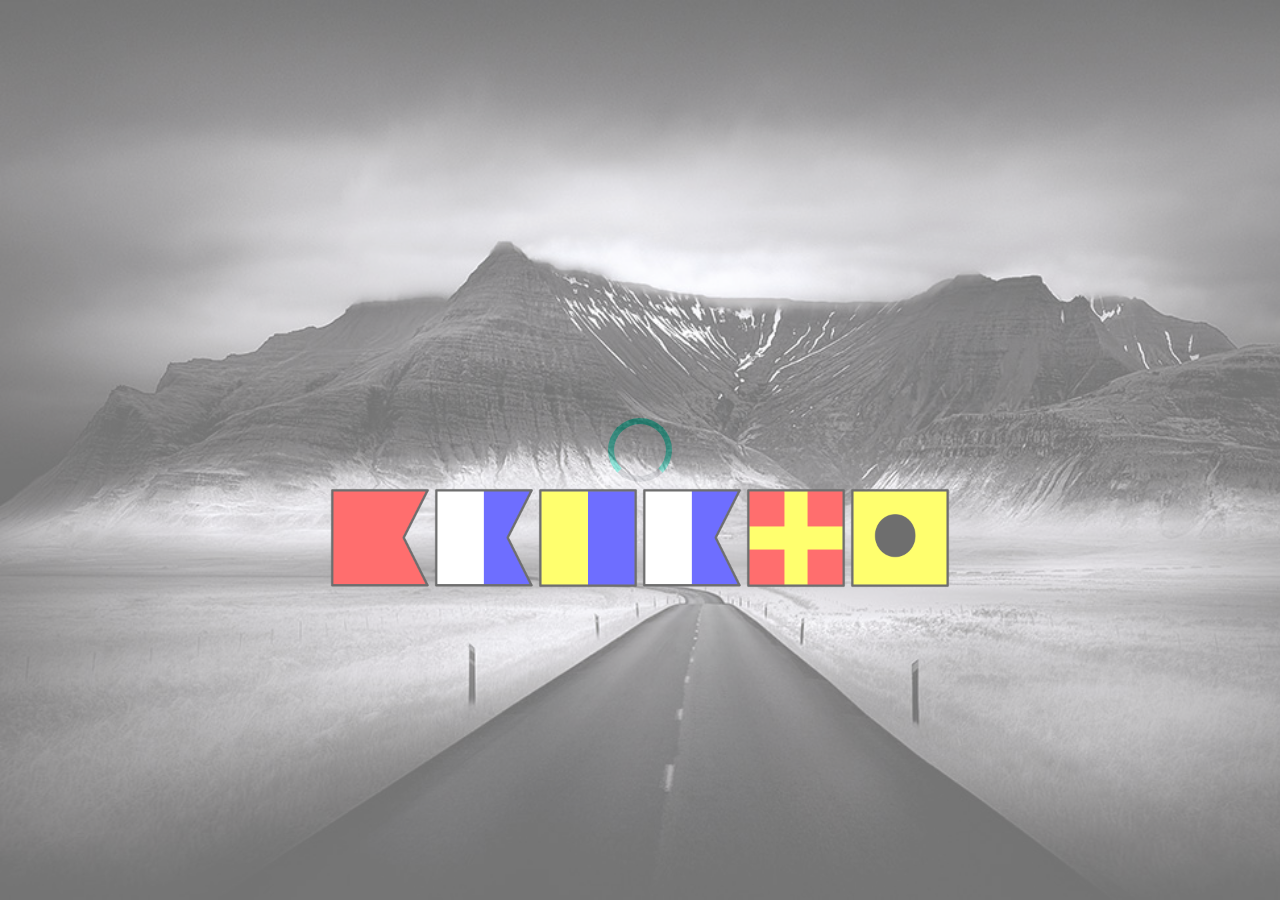
<file: index.html>
<!doctype html>
<html lang="en">

<head>

    <!--====== Required meta tags ======-->
    <meta charset="utf-8">
    <meta http-equiv="x-ua-compatible" content="ie=edge">
    <meta name="description" content="">
    <meta name="viewport" content="width=device-width, initial-scale=1, shrink-to-fit=no">

    <!--====== Title ======-->
    <title>kat50</title>

    <!--====== Favicon Icon ======-->
    <link rel="shortcut icon" href="assets/cimg/compass-icon.png" type="image/png">

    <!--====== Bootstrap css ======-->
    <link rel="stylesheet" href="assets/css/bootstrap.min.css">

    <!--====== Line Icons css ======-->
    <link rel="stylesheet" href="assets/css/LineIcons.css">

    <!--====== Magnific Popup css ======-->
    <link rel="stylesheet" href="assets/css/magnific-popup.css">

    <!--====== Slick css ======-->
    <link rel="stylesheet" href="assets/css/slick.css">

    <!--====== Animate css ======-->
    <link rel="stylesheet" href="assets/css/animate.css">

    <!--====== Default css ======-->
    <link rel="stylesheet" href="assets/css/default.css">

    <!--====== Style css ======-->
    <link rel="stylesheet" href="assets/css/style.css">


</head>

<body>

    <!--====== PRELOADER PART START ======-->

    <div class="preloader">
        <div class="loader">
            <div class="ytp-spinner">
                <div class="ytp-spinner-container">
                    <div class="ytp-spinner-rotator">
                        <div class="ytp-spinner-left">
                            <div class="ytp-spinner-circle"></div>
                        </div>
                        <div class="ytp-spinner-right">
                            <div class="ytp-spinner-circle"></div>
                        </div>
                    </div>
                </div>
            </div>
        </div>
    </div>

    <div class="container-fluid fill no-padding" align="center">
      <div class="puzzle">
        <div class="code">
          <span><img src="assets/cimg/code/nsf1.png"/></span>
          <span><img src="assets/cimg/code/nsf2.png"/></span>
          <span><img src="assets/cimg/code/nsf3.png"/></span>
          <span><img src="assets/cimg/code/nsf4.png"/></span>
          <span><img src="assets/cimg/code/nsf5.png"/></span>
          <span><img src="assets/cimg/code/nsf6.png"/></span>
        </div>
      </div>
    </div>

    <!--====== jquery js ======-->
    <script src="assets/js/vendor/modernizr-3.6.0.min.js"></script>
    <script src="assets/js/vendor/jquery-1.12.4.min.js"></script>

    <!--====== Bootstrap js ======-->
    <script src="assets/js/bootstrap.min.js"></script>
    <script src="assets/js/popper.min.js"></script>

    <!--====== Slick js ======-->
    <script src="assets/js/slick.min.js"></script>

    <!--====== Isotope js ======-->
    <script src="assets/js/isotope.pkgd.min.js"></script>

    <!--====== Images Loaded js ======-->
    <script src="assets/js/imagesloaded.pkgd.min.js"></script>

    <!--====== Magnific Popup js ======-->
    <script src="assets/js/jquery.magnific-popup.min.js"></script>

    <!--====== Scrolling js ======-->
    <script src="assets/js/scrolling-nav.js"></script>
    <script src="assets/js/jquery.easing.min.js"></script>

    <!--====== wow js ======-->
    <script src="assets/js/wow.min.js"></script>

    <!--====== Main js ======-->
    <script src="assets/js/main.js"></script>

</body>

</html>
</file>
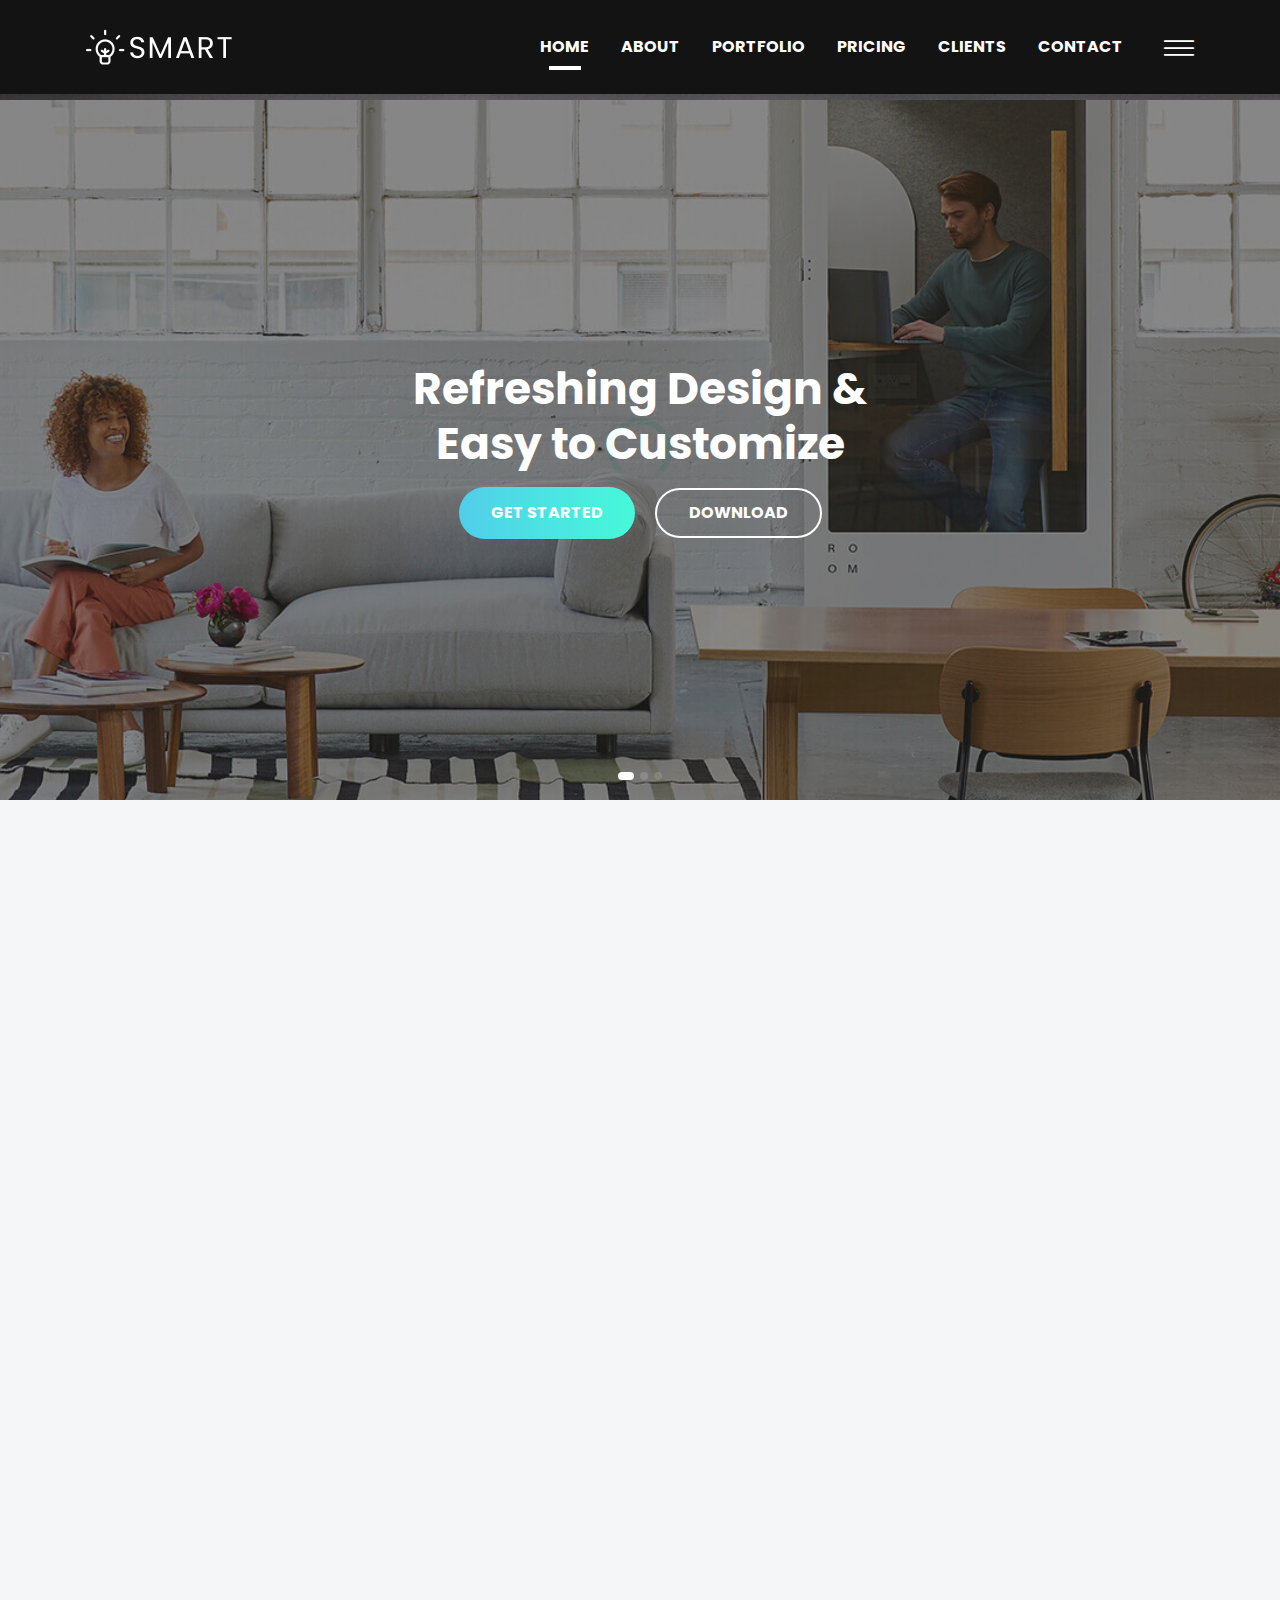
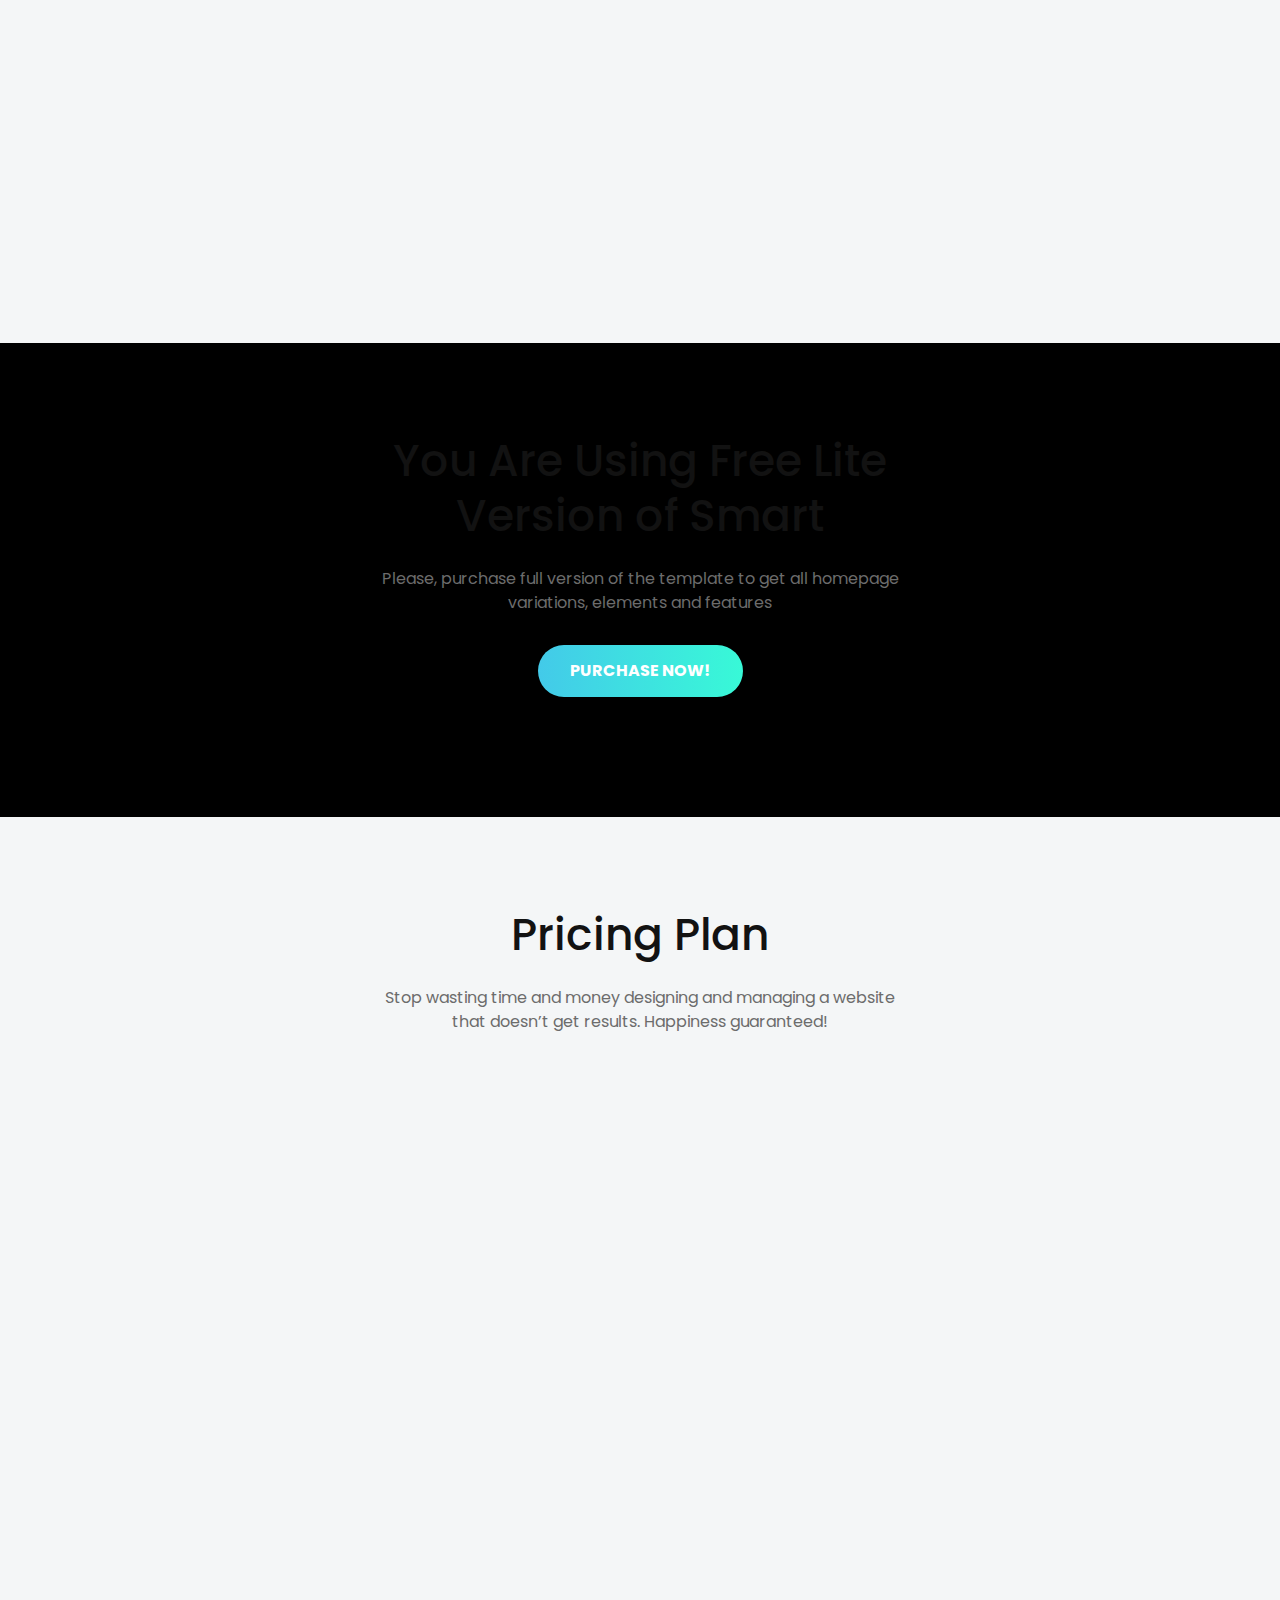
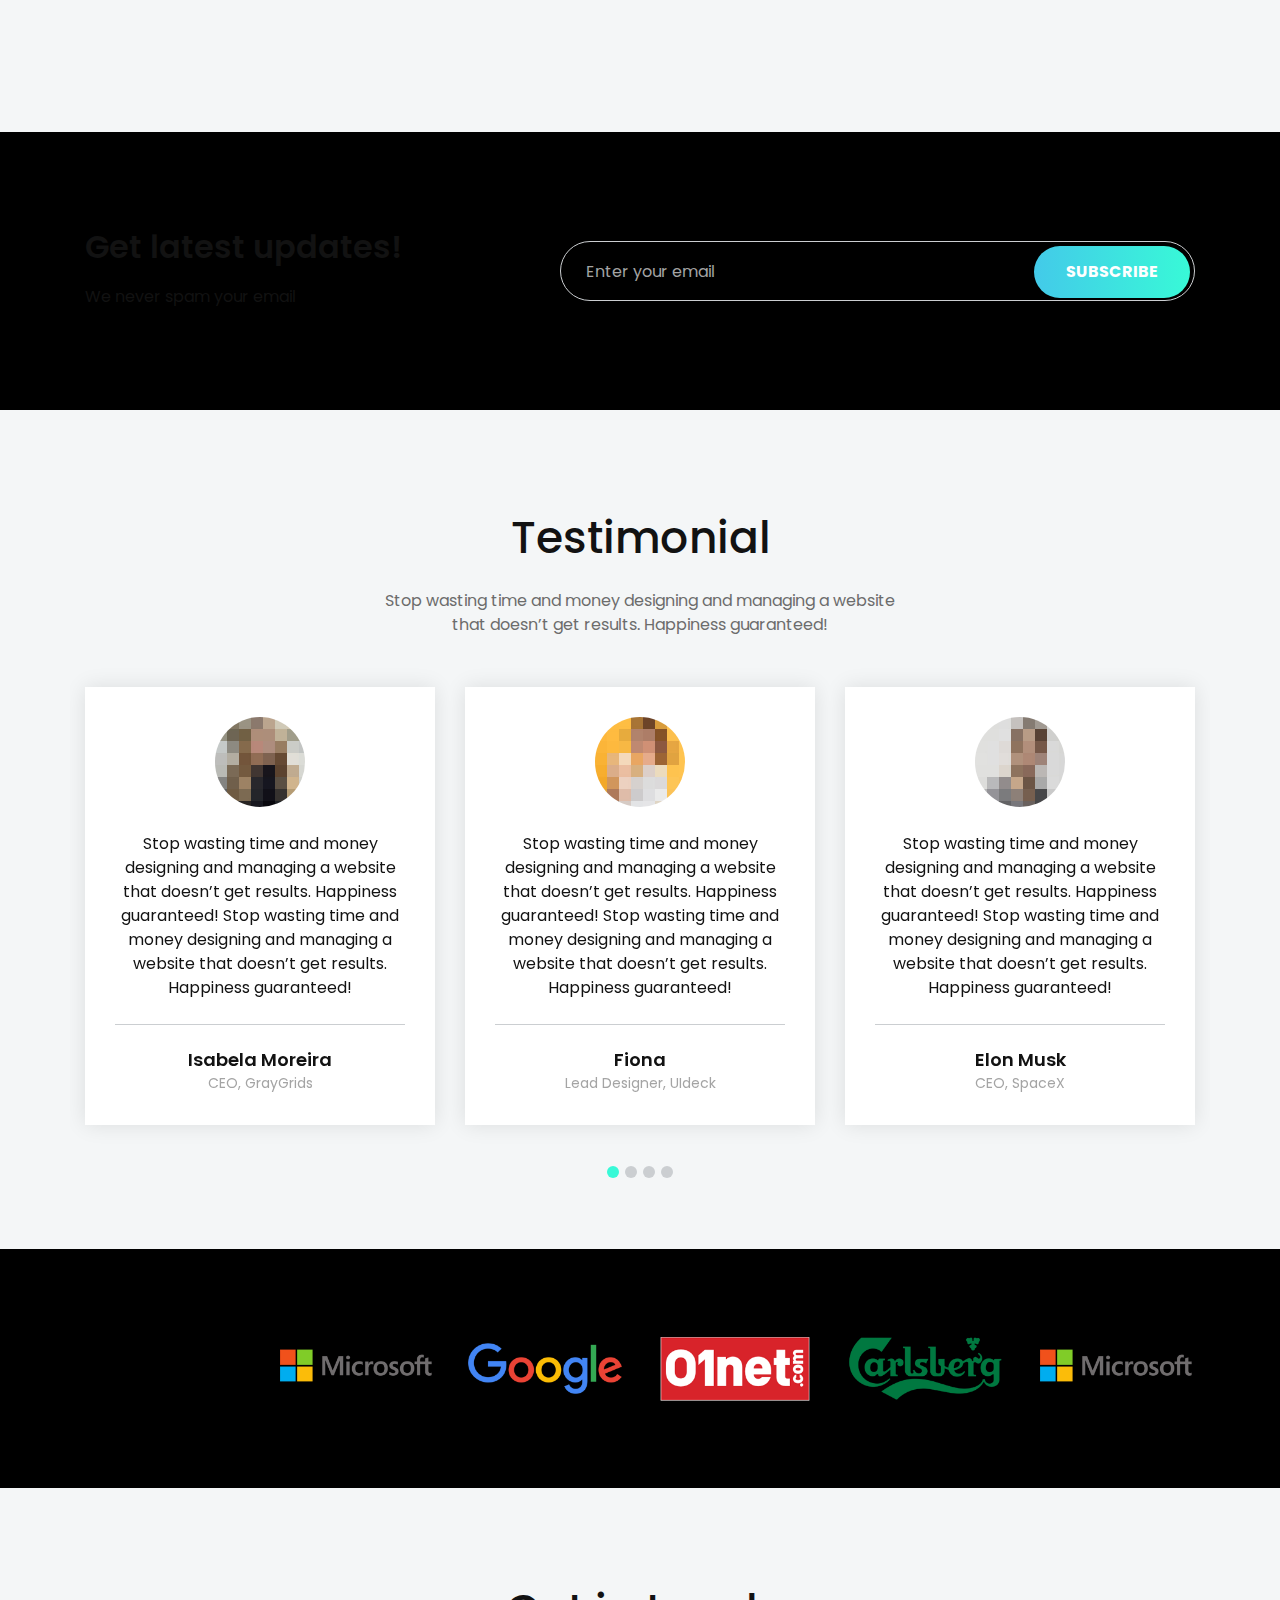
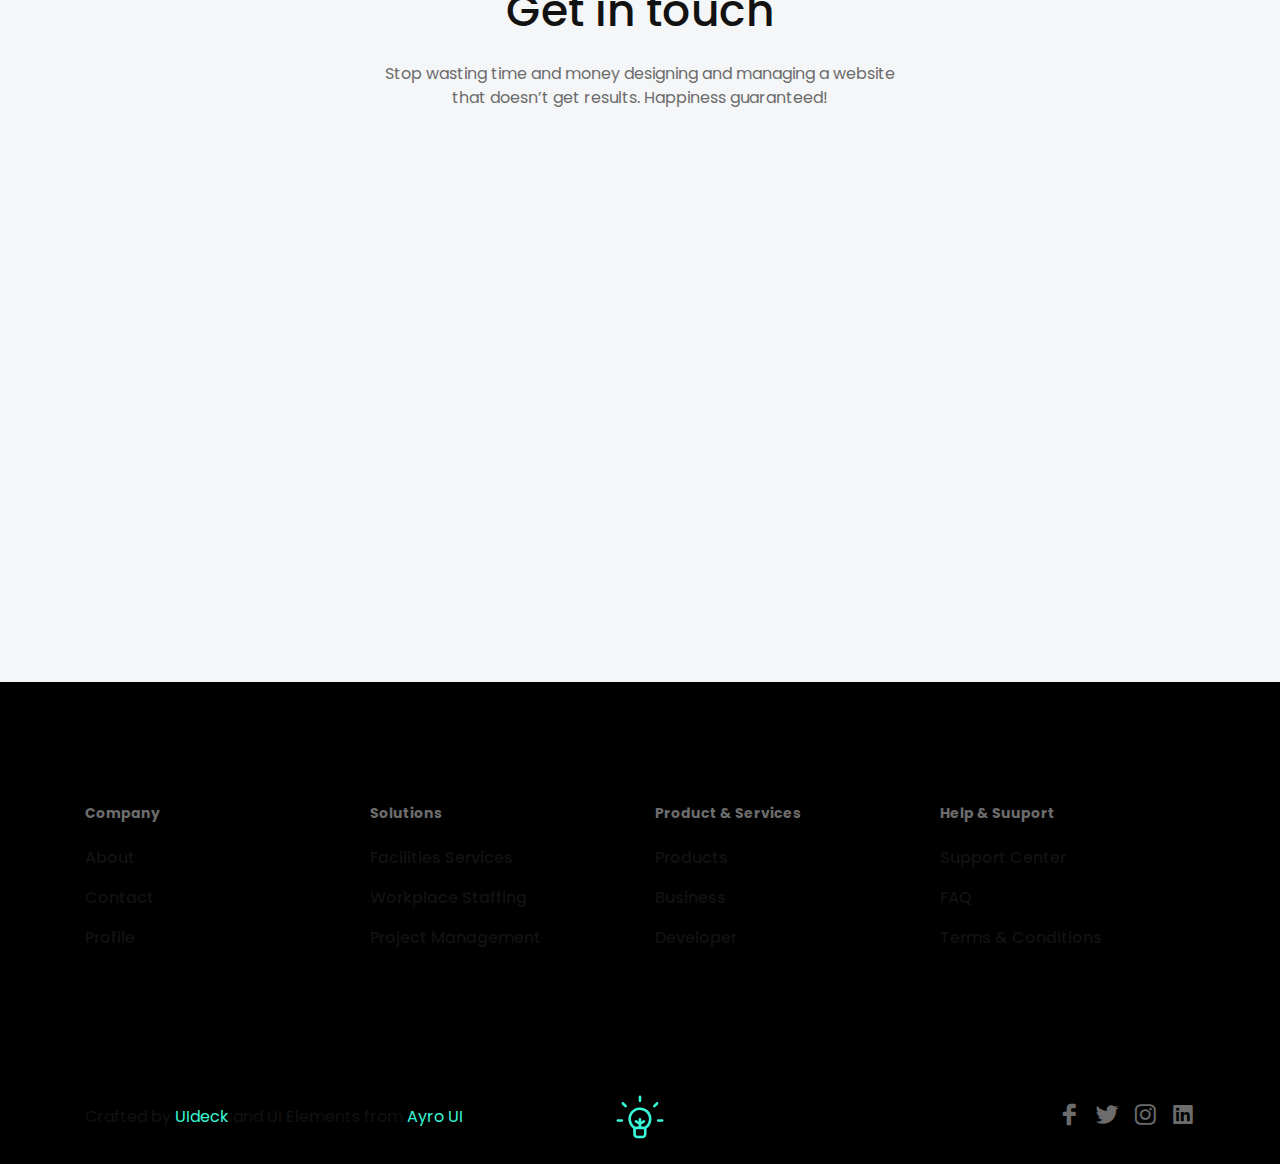
<file: index-bak.html>
<!doctype html>
<html lang="en">

<head>

    <!--====== Required meta tags ======-->
    <meta charset="utf-8">
    <meta http-equiv="x-ua-compatible" content="ie=edge">
    <meta name="description" content="">
    <meta name="viewport" content="width=device-width, initial-scale=1, shrink-to-fit=no">

    <!--====== Title ======-->
    <title>Smart - Multi-purpose Landing Page Template</title>

    <!--====== Favicon Icon ======-->
    <link rel="shortcut icon" href="assets/images/favicon.png" type="image/png">

    <!--====== Bootstrap css ======-->
    <link rel="stylesheet" href="assets/css/bootstrap.min.css">

    <!--====== Line Icons css ======-->
    <link rel="stylesheet" href="assets/css/LineIcons.css">

    <!--====== Magnific Popup css ======-->
    <link rel="stylesheet" href="assets/css/magnific-popup.css">

    <!--====== Slick css ======-->
    <link rel="stylesheet" href="assets/css/slick.css">

    <!--====== Animate css ======-->
    <link rel="stylesheet" href="assets/css/animate.css">

    <!--====== Default css ======-->
    <link rel="stylesheet" href="assets/css/default.css">

    <!--====== Style css ======-->
    <link rel="stylesheet" href="assets/css/style.css">


</head>

<body>
    
    <!--====== PRELOADER PART START ======-->

    <div class="preloader">
        <div class="loader">
            <div class="ytp-spinner">
                <div class="ytp-spinner-container">
                    <div class="ytp-spinner-rotator">
                        <div class="ytp-spinner-left">
                            <div class="ytp-spinner-circle"></div>
                        </div>
                        <div class="ytp-spinner-right">
                            <div class="ytp-spinner-circle"></div>
                        </div>
                    </div>
                </div>
            </div>
        </div>
    </div>

    <!--====== PRELOADER PART ENDS ======-->

    <!--====== NAVBAR PART START ======-->

    <section class="header-area">
        <div class="navbar-area">
            <div class="container">
                <div class="row">
                    <div class="col-lg-12">
                        <nav class="navbar navbar-expand-lg">
                            <a class="navbar-brand" href="#">
                                <img src="assets/images/logo.png" alt="Logo">
                            </a>

                            <button class="navbar-toggler" type="button" data-toggle="collapse" data-target="#navbarEight" aria-controls="navbarEight" aria-expanded="false" aria-label="Toggle navigation">
                                <span class="toggler-icon"></span>
                                <span class="toggler-icon"></span>
                                <span class="toggler-icon"></span>
                            </button>

                            <div class="collapse navbar-collapse sub-menu-bar" id="navbarEight">
                                <ul class="navbar-nav ml-auto">
                                    <li class="nav-item active">
                                        <a class="page-scroll" href="#home">HOME</a>
                                    </li>
                                    <li class="nav-item">
                                        <a class="page-scroll" href="#about">ABOUT</a>
                                    </li>
                                    <li class="nav-item">
                                        <a class="page-scroll" href="#portfolio">PORTFOLIO</a>
                                    </li>
                                    <li class="nav-item">
                                        <a class="page-scroll" href="#pricing">PRICING</a>
                                    </li>
                                    <li class="nav-item">
                                        <a class="page-scroll" href="#testimonial">CLIENTS</a>
                                    </li>
                                    <li class="nav-item">
                                        <a class="page-scroll" href="#contact">CONTACT</a>
                                    </li>
                                </ul>
                            </div>

                            <div class="navbar-btn d-none mt-15 d-lg-inline-block">
                                <a class="menu-bar" href="#side-menu-right"><i class="lni-menu"></i></a>
                            </div>
                        </nav> <!-- navbar -->
                    </div>
                </div> <!-- row -->
            </div> <!-- container -->
        </div> <!-- navbar area -->
        
        <div id="home" class="slider-area">
            <div class="bd-example">
                <div id="carouselOne" class="carousel slide" data-ride="carousel">
                    <ol class="carousel-indicators">
                        <li data-target="#carouselOne" data-slide-to="0" class="active"></li>
                        <li data-target="#carouselOne" data-slide-to="1"></li>
                        <li data-target="#carouselOne" data-slide-to="2"></li>
                    </ol>

                    <div class="carousel-inner">
                        <div class="carousel-item bg_cover active" style="background-image: url(assets/images/slider-1.jpg)">
                            <div class="carousel-caption">
                                <div class="container">
                                    <div class="row justify-content-center">
                                        <div class="col-xl-6 col-lg-7 col-sm-10">
                                            <h2 class="carousel-title">Refreshing Design & Easy to Customize</h2>
                                            <ul class="carousel-btn rounded-buttons">
                                                <li><a class="main-btn rounded-three" href="#">GET STARTED</a></li>
                                                <li><a class="main-btn rounded-one" href="#">DOWNLOAD</a></li>
                                            </ul>
                                        </div>
                                    </div> <!-- row -->
                                </div> <!-- container -->
                            </div> <!-- carousel caption -->
                        </div> <!-- carousel-item -->

                        <div class="carousel-item bg_cover" style="background-image: url(assets/images/slider-2.jpg)">
                            <div class="carousel-caption">
                                <div class="container">
                                    <div class="row justify-content-center">
                                        <div class="col-xl-6 col-lg-7 col-sm-10">
                                            <h2 class="carousel-title">Based on Latest Bootstrap & HTML5</h2>
                                            <ul class="carousel-btn rounded-buttons">
                                                <li><a class="main-btn rounded-three" href="#">GET STARTED</a></li>
                                                <li><a class="main-btn rounded-one" href="#">DOWNLOAD</a></li>
                                            </ul>
                                        </div>
                                    </div> <!-- row -->
                                </div> <!-- container -->
                            </div> <!-- carousel caption -->
                        </div> <!-- carousel-item -->

                        <div class="carousel-item bg_cover" style="background-image: url(assets/images/slider-3.jpg)">
                            <div class="carousel-caption">
                                <div class="container">
                                    <div class="row justify-content-center">
                                        <div class="col-xl-6 col-lg-7 col-sm-10">
                                            <h2 class="carousel-title">Multi-purpose Landing Page Template</h2>
                                            <ul class="carousel-btn rounded-buttons">
                                                <li><a class="main-btn rounded-three" href="#">GET STARTED</a></li>
                                                <li><a class="main-btn rounded-one" href="#">DOWNLOAD</a></li>
                                            </ul>
                                        </div>
                                    </div> <!-- row -->
                                </div> <!-- container -->
                            </div> <!-- carousel caption -->
                        </div> <!-- carousel-item -->
                    </div> <!-- carousel-inner -->

                    <a class="carousel-control-prev" href="#carouselOne" role="button" data-slide="prev">
                        <i class="lni-arrow-left-circle"></i>
                    </a>

                    <a class="carousel-control-next" href="#carouselOne" role="button" data-slide="next">
                        <i class="lni-arrow-right-circle"></i>
                    </a>
                </div> <!-- carousel -->
            </div> <!-- bd-example -->
        </div>

    </section>

    <!--====== NAVBAR PART ENDS ======-->

    <!--====== SAIDEBAR PART START ======-->

    <div class="sidebar-right">
        <div class="sidebar-close">
            <a class="close" href="#close"><i class="lni-close"></i></a>
        </div>
        <div class="sidebar-content">
            <div class="sidebar-logo text-center">
                <a href="#"><img src="assets/images/logo-alt.png" alt="Logo"></a>
            </div> <!-- logo -->
            <div class="sidebar-menu">
                <ul>
                    <li><a href="#">ABOUT</a></li>
                    <li><a href="#">SERVICES</a></li>
                    <li><a href="#">RESOURCES</a></li>
                    <li><a href="#">CONTACT</a></li>
                </ul>
            </div> <!-- menu -->
            <div class="sidebar-social d-flex align-items-center justify-content-center">
                <span>FOLLOW US</span>
                <ul>
                    <li><a href="#"><i class="lni-twitter-original"></i></a></li>
                    <li><a href="#"><i class="lni-facebook-filled"></i></a></li>
                </ul>
            </div> <!-- sidebar social -->
        </div> <!-- content -->
    </div>
    <div class="overlay-right"></div>

    <!--====== SAIDEBAR PART ENDS ======-->
    
    <!--====== ABOUT PART START ======-->

    <section id="about" class="about-area">
        <div class="container">
            <div class="row justify-content-center">
                <div class="col-xl-6 col-lg-8">
                    <div class="about-image text-center wow fadeInUp" data-wow-duration="1.5s" data-wow-offset="100">
                        <img src="assets/images/services.png" alt="services">
                    </div>
                    <div class="section-title text-center mt-30 pb-40">
                        <h4 class="title wow fadeInUp" data-wow-duration="1.5s" data-wow-delay="0.6s">The future of designing starts here</h4>
                        <p class="text wow fadeInUp" data-wow-duration="1.5s" data-wow-delay="1s">An open platform for presentations and content collaboration. Sign up to get early access.</p>
                    </div> <!-- section title -->
                </div>
            </div> <!-- row -->
            
            <div class="row">
                <div class="col-lg-6">
                    <div class="single-about d-sm-flex mt-30 wow fadeInUp" data-wow-duration="1.5s" data-wow-delay="1.2s">
                        <div class="about-icon">
                            <img src="assets/images/icon-1.png" alt="Icon">
                        </div>
                        <div class="about-content media-body">
                            <h4 class="about-title">Powerful templates</h4>
                            <p class="text">Poorly designed presentations are a thing of the past. Create beautiful and high-quality content that is aligned.</p>
                        </div>
                    </div> <!-- single about -->
                </div>
                <div class="col-lg-6">
                    <div class="single-about d-sm-flex mt-30 wow fadeInUp" data-wow-duration="1.5s" data-wow-delay="1.4s">
                        <div class="about-icon">
                            <img src="assets/images/icon-2.png" alt="Icon">
                        </div>
                        <div class="about-content media-body">
                            <h4 class="about-title">Designed for everyone</h4>
                            <p class="text">Poorly designed presentations are a thing of the past. Create beautiful and high-quality content that is aligned.</p>
                        </div>
                    </div> <!-- single about -->
                </div>
                <div class="col-lg-6">
                    <div class="single-about d-sm-flex mt-30 wow fadeInUp" data-wow-duration="1.5s" data-wow-delay="1.6s">
                        <div class="about-icon">
                            <img src="assets/images/icon-3.png" alt="Icon">
                        </div>
                        <div class="about-content media-body">
                            <h4 class="about-title">Work anywhere</h4>
                            <p class="text">Poorly designed presentations are a thing of the past. Create beautiful and high-quality content that is aligned.</p>
                        </div>
                    </div> <!-- single about -->
                </div>
                <div class="col-lg-6">
                    <div class="single-about d-sm-flex mt-30 wow fadeInUp" data-wow-duration="1.5s" data-wow-delay="1.8s">
                        <div class="about-icon">
                            <img src="assets/images/icon-4.png" alt="Icon">
                        </div>
                        <div class="about-content media-body">
                            <h4 class="about-title">Updated in real time</h4>
                            <p class="text">Poorly designed presentations are a thing of the past. Create beautiful and high-quality content that is aligned.</p>
                        </div>
                    </div> <!-- single about -->
                </div>
            </div> <!-- row -->
        </div> <!-- container -->
    </section>

    <!--====== ABOUT PART ENDS ======-->
    
    <!--====== portfolio PART START ======-->

    <section id="portfolio" class="portfolio-area">
        <div class="container">
            <div class="row justify-content-center">
                <div class="col-lg-6">
                    <div class="section-title text-center pb-20">
                        <h3 class="title">You Are Using Free Lite Version of Smart</h3>
                        <p class="text pb-30">Please, purchase full version of the template to get all homepage variations, elements and features</p>
                        <p class="carousel-btn rounded-buttons">
                            <a class="main-btn rounded-three" rel="nofollow" href="http://rebrand.ly/smart-gg">Purchase Now!</a>
                        </p>
                    </div> <!-- row -->
                </div>
            </div> <!-- row -->
        </div> <!-- container -->
    </section>

    <!--====== portfolio PART ENDS ======-->
    
    <!--====== PRINICNG STYLE EIGHT START ======-->

    <section id="pricing" class="pricing-area">
        <div class="container">
            <div class="row justify-content-center">
                <div class="col-lg-6">
                    <div class="section-title text-center pb-20">
                        <h3 class="title">Pricing Plan</h3>
                        <p class="text">Stop wasting time and money designing and managing a website that doesn’t get results. Happiness guaranteed!</p>
                    </div> <!-- section title -->
                </div>
            </div> <!-- row -->
            <div class="row justify-content-center">                
                <div class="col-lg-4 col-md-7 col-sm-9">
                    <div class="pricing-style-one mt-40 wow fadeIn" data-wow-duration="1.5s" data-wow-delay="0.2s">
                        <div class="pricing-icon text-center">
                            <img src="assets/images/wman.svg" alt="">
                        </div>
                        <div class="pricing-header text-center">
                            <h5 class="sub-title">Basic</h5>
                            <p class="month"><span class="price">$ 199</span>/month</p>
                        </div>
                        <div class="pricing-list">
                            <ul>
                                <li><i class="lni-check-mark-circle"></i> Carefully crafted components</li>
                                <li><i class="lni-check-mark-circle"></i> Amazing page examples</li>
                            </ul>
                        </div>
                        <div class="pricing-btn rounded-buttons text-center">
                            <a class="main-btn rounded-three" href="#">GET STARTED</a>
                        </div>
                    </div> <!-- pricing style one -->
                </div>
                
                <div class="col-lg-4 col-md-7 col-sm-9">
                    <div class="pricing-style-one mt-40 wow fadeIn" data-wow-duration="1.5s" data-wow-delay="0.5s">
                        <div class="pricing-icon text-center">
                            <img src="assets/images/wman.svg" alt="">
                        </div>
                        <div class="pricing-header text-center">
                            <h5 class="sub-title">Pro</h5>
                            <p class="month"><span class="price">$ 399</span>/month</p>
                        </div>
                        <div class="pricing-list">
                            <ul>
                                <li><i class="lni-check-mark-circle"></i> Carefully crafted components</li>
                                <li><i class="lni-check-mark-circle"></i> Amazing page examples</li>
                            </ul>
                        </div>
                        <div class="pricing-btn rounded-buttons text-center">
                            <a class="main-btn rounded-three" href="#">GET STARTED</a>
                        </div>
                    </div> <!-- pricing style one -->
                </div>
                
                <div class="col-lg-4 col-md-7 col-sm-9">
                    <div class="pricing-style-one mt-40 wow fadeIn" data-wow-duration="1.5s" data-wow-delay="0.8s">
                        <div class="pricing-icon text-center">
                            <img src="assets/images/wman.svg" alt="">
                        </div>
                        <div class="pricing-header text-center">
                            <h5 class="sub-title">Enterprise</h5>
                            <p class="month"><span class="price">$ 699</span>/month</p>
                        </div>
                        <div class="pricing-list">
                            <ul>
                                <li><i class="lni-check-mark-circle"></i> Carefully crafted components</li>
                                <li><i class="lni-check-mark-circle"></i> Amazing page examples</li>
                            </ul>
                        </div>
                        <div class="pricing-btn rounded-buttons text-center">
                            <a class="main-btn rounded-three" href="#">GET STARTED</a>
                        </div>
                    </div> <!-- pricing style one -->
                </div>
            </div> <!-- row -->
        </div> <!-- container -->
    </section>

    <!--====== PRINICNG STYLE EIGHT ENDS ======-->
    
    <!--====== CALL TO ACTION TWO PART START ======-->

    <section id="call-action" class="call-action-area">
        <div class="container">
            <div class="row align-items-center">
                <div class="col-lg-5">
                    <div class="call-action-content mt-45">
                        <h3 class="action-title">Get latest updates!</h3>
                        <p class="text">We never spam your email</p>
                    </div> <!-- call action content -->
                </div>
                <div class="col-lg-7">
                    <div class="call-action-form mt-50">
                        <form action="#">
                            <input type="text" placeholder="Enter your email">
                            <div class="action-btn rounded-buttons">
                                <button class="main-btn rounded-three">subscribe</button>
                            </div>
                        </form>
                    </div> <!-- call action form -->
                </div>
            </div> <!-- row -->
        </div> <!-- container -->
    </section>

    <!--====== CALL TO ACTION TWO PART ENDS ======-->
    
    <!--====== TESTIMONIAL THREE PART START ======-->

    <section id="testimonial" class="testimonial-area">
        <div class="container">
            <div class="row justify-content-center">
                <div class="col-lg-6">
                    <div class="section-title text-center pb-20">
                        <h3 class="title">Testimonial</h3>
                        <p class="text">Stop wasting time and money designing and managing a website that doesn’t get results. Happiness guaranteed!</p>
                    </div> <!-- section title -->
                </div>
            </div> <!-- row -->
            
            <div class="row">
                <div class="col-lg-12">
                    <div class="row testimonial-active">
                        <div class="col-lg-4">
                            <div class="single-testimonial mt-30 mb-30 text-center">
                                <div class="testimonial-image">
                                    <img src="assets/images/author-3.jpg" alt="Author">
                                </div>
                                <div class="testimonial-content">
                                    <p class="text">Stop wasting time and money designing and managing a website that doesn’t get results. Happiness guaranteed! Stop wasting time and money designing and managing a website that doesn’t get results. Happiness guaranteed!</p>
                                    <h6 class="author-name">Isabela Moreira</h6>
                                    <span class="sub-title">CEO, GrayGrids</span>
                                </div>
                            </div> <!-- single testimonial -->
                        </div>
                        <div class="col-lg-4">
                            <div class="single-testimonial mt-30 mb-30 text-center">
                                <div class="testimonial-image">
                                    <img src="assets/images/author-1.jpg" alt="Author">
                                </div>
                                <div class="testimonial-content">
                                    <p class="text">Stop wasting time and money designing and managing a website that doesn’t get results. Happiness guaranteed! Stop wasting time and money designing and managing a website that doesn’t get results. Happiness guaranteed!</p>
                                    <h6 class="author-name">Fiona</h6>
                                    <span class="sub-title">Lead Designer, UIdeck</span>
                                </div>
                            </div> <!-- single testimonial -->
                        </div>
                        <div class="col-lg-4">
                            <div class="single-testimonial mt-30 mb-30 text-center">
                                <div class="testimonial-image">
                                    <img src="assets/images/author-2.jpg" alt="Author">
                                </div>
                                <div class="testimonial-content">
                                    <p class="text">Stop wasting time and money designing and managing a website that doesn’t get results. Happiness guaranteed! Stop wasting time and money designing and managing a website that doesn’t get results. Happiness guaranteed!</p>
                                    <h6 class="author-name">Elon Musk</h6>
                                    <span class="sub-title">CEO, SpaceX</span>
                                </div>
                            </div> <!-- single testimonial -->
                        </div>
                        <div class="col-lg-4">
                            <div class="single-testimonial mt-30 mb-30 text-center">
                                <div class="testimonial-image">
                                    <img src="assets/images/author-4.jpg" alt="Author">
                                </div>
                                <div class="testimonial-content">
                                    <p class="text">Stop wasting time and money designing and managing a website that doesn’t get results. Happiness guaranteed! Stop wasting time and money designing and managing a website that doesn’t get results. Happiness guaranteed!</p>
                                    <h6 class="author-name">Fajar Siddiq</h6>
                                    <span class="sub-title">CEO, MakerFlix</span>
                                </div>
                            </div> <!-- single testimonial -->
                        </div>
                    </div> <!-- row -->
                </div>
            </div> <!-- row -->
        </div> <!-- container -->
    </section>

    <!--====== TESTIMONIAL THREE PART ENDS ======-->
    
    <!--====== CLIENT LOGO PART START ======-->

    <section id="client" class="client-logo-area">
        <div class="container">
            <div class="row client-active">
                <div class="col-lg-3">
                    <div class="single-client text-center">
                        <img src="assets/images/client_logo_01.png" alt="Logo">
                    </div> <!-- single client -->
                </div>
                <div class="col-lg-3">
                    <div class="single-client text-center">
                        <img src="assets/images/client_logo_02.png" alt="Logo">
                    </div> <!-- single client -->
                </div>
                <div class="col-lg-3">
                    <div class="single-client text-center">
                        <img src="assets/images/client_logo_03.png" alt="Logo">
                    </div> <!-- single client -->
                </div>
                <div class="col-lg-3">
                    <div class="single-client text-center">
                        <img src="assets/images/client_logo_04.png" alt="Logo">
                    </div> <!-- single client -->
                </div>
                <div class="col-lg-3">
                    <div class="single-client text-center">
                        <img src="assets/images/client_logo_05.png" alt="Logo">
                    </div> <!-- single client -->
                </div>
                <div class="col-lg-3">
                    <div class="single-client text-center">
                        <img src="assets/images/client_logo_06.png" alt="Logo">
                    </div> <!-- single client -->
                </div>
                <div class="col-lg-3">
                    <div class="single-client text-center">
                        <img src="assets/images/client_logo_07.png" alt="Logo">
                    </div> <!-- single client -->
                </div>
                <div class="col-lg-3">
                    <div class="single-client text-center">
                        <img src="assets/images/client_logo_08.png" alt="Logo">
                    </div> <!-- single client -->
                </div>
            </div> <!-- row -->
        </div> <!-- container -->
    </section>

    <!--====== CLIENT LOGO PART ENDS ======-->
    
    <!--====== CONTACT TWO PART START ======-->

    <section id="contact" class="contact-area">
        <div class="container">
            <div class="row justify-content-center">
                <div class="col-lg-6">
                    <div class="section-title text-center pb-20">
                        <h3 class="title">Get in touch</h3>
                        <p class="text">Stop wasting time and money designing and managing a website that doesn’t get results. Happiness guaranteed!</p>
                    </div> <!-- section title -->
                </div>
            </div> <!-- row -->
            <div class="row">
                <div class="col-lg-6">
                    <div class="contact-two mt-50 wow fadeIn" data-wow-duration="1.5s" data-wow-delay="0.2s">
                        <h4 class="contact-title">Lets talk about the project</h4>
                        <p class="text">Lorem ipsum dolor sit amet, consectetur adipisicing elit. Ullam unde repellendus delectus facilis quia consequatur maxime perferendis! Sequi, modi consequatur.</p>
                        <ul class="contact-info">
                            <li><i class="lni-money-location"></i> Elizabeth St, Melbourne, Australia</li>
                            <li><i class="lni-phone-handset"></i> +333 789-321-654</li>
                            <li><i class="lni-envelope"></i> hello@ayroui.com</li>
                        </ul>
                    </div> <!-- contact two -->
                </div>
                <div class="col-lg-6">
                    <div class="contact-form form-style-one mt-35 wow fadeIn" data-wow-duration="1.5s" data-wow-delay="0.5s">
                        <form  id="contact-form" action="assets/contact.php" method="post">
                            <div class="form-input mt-15">
                                <label>Name</label>
                                <div class="input-items default">
                                    <input type="text" placeholder="Name" name="name">
                                    <i class="lni-user"></i>
                                </div>
                            </div> <!-- form input -->
                            <div class="form-input mt-15">
                                <label>Email</label>
                                <div class="input-items default">
                                    <input type="email" placeholder="Email" name="email">
                                    <i class="lni-envelope"></i>
                                </div>
                            </div> <!-- form input -->
                            <div class="form-input mt-15">
                                <label>Massage</label>
                                <div class="input-items default">
                                    <textarea placeholder="Massage" name="massage"></textarea>
                                    <i class="lni-pencil-alt"></i>
                                </div>
                            </div> <!-- form input -->
                            <p class="form-message"></p>
                            <div class="form-input rounded-buttons mt-20">
                                <button type="submit" class="main-btn rounded-three">Submit</button>
                            </div> <!-- form input -->
                        </form>
                    </div> <!-- contact form -->
                </div>
            </div> <!-- row -->
        </div> <!-- container -->
    </section>

    <!--====== CONTACT TWO PART ENDS ======-->
    
    <!--====== FOOTER FOUR PART START ======-->

    <footer id="footer" class="footer-area">
        <div class="footer-widget">
            <div class="container">
                <div class="row">
                    <div class="col-lg-3 col-sm-6">
                        <div class="footer-link">
                            <h6 class="footer-title">Company</h6>
                            <ul>
                                <li><a href="#">About</a></li>
                                <li><a href="#">Contact</a></li>
                                <li><a href="#">Profile</a></li>
                            </ul>
                        </div> <!-- footer link -->
                    </div>
                    <div class="col-lg-3 col-sm-6">
                        <div class="footer-link">
                            <h6 class="footer-title">Solutions</h6>
                            <ul>
                                <li><a href="#">Facilities Services</a></li>
                                <li><a href="#">Workplace Staffing</a></li>
                                <li><a href="#">Project Management</a></li>
                            </ul>
                        </div> <!-- footer link -->
                    </div>
                    <div class="col-lg-3 col-sm-6">
                        <div class="footer-link">
                            <h6 class="footer-title">Product & Services</h6>
                            <ul>
                                <li><a href="#">Products</a></li>
                                <li><a href="#">Business</a></li>
                                <li><a href="#">Developer</a></li>
                            </ul>
                        </div> <!-- footer link -->
                    </div>
                    <div class="col-lg-3 col-sm-6">
                        <div class="footer-link">
                            <h6 class="footer-title">Help & Suuport</h6>
                            <ul>
                                <li><a href="#">Support Center</a></li>
                                <li><a href="#">FAQ</a></li>
                                <li><a href="#">Terms & Conditions</a></li>
                            </ul>
                        </div> <!-- footer link -->
                    </div>
                </div> <!-- row -->
            </div> <!-- container -->
        </div> <!-- footer widget -->
        
        <div class="footer-copyright">
            <div class="container">
                <div class="row align-items-center">
                    <div class="col-lg-5">
                        <div class="copyright text-center text-lg-left mt-10">
                            <p class="text">Crafted by <a style="color: #38f9d7" rel="nofollow" href="https://uideck.con">UIdeck</a> and UI Elements from <a style="color: #38f9d7" rel="nofollow" href="https://ayroui.com">Ayro UI</a></p>
                        </div> <!--  copyright -->
                    </div>
                    <div class="col-lg-2">
                        <div class="footer-logo text-center mt-10">
                            <a href="index.html"><img src="assets/images/logo-2.svg" alt="Logo"></a>
                        </div> <!-- footer logo -->
                    </div>
                    <div class="col-lg-5">
                        <ul class="social text-center text-lg-right mt-10">
                            <li><a href="https://facebook.com/uideckHQ"><i class="lni-facebook-filled"></i></a></li>
                            <li><a href="https://twitter.com/uideckHQ"><i class="lni-twitter-original"></i></a></li>
                            <li><a href="https://instagram.com/uideckHQ"><i class="lni-instagram-original"></i></a></li>
                            <li><a href="#"><i class="lni-linkedin-original"></i></a></li>
                        </ul> <!-- social -->
                    </div>
                </div> <!-- row -->
            </div> <!-- container -->
        </div> <!-- footer copyright -->
    </footer>

    <!--====== FOOTER FOUR PART ENDS ======-->
    
    <!--====== BACK TOP TOP PART START ======-->

    <a href="#" class="back-to-top"><i class="lni-chevron-up"></i></a>

    <!--====== BACK TOP TOP PART ENDS ======-->  

    <!--====== PART START ======-->



    <!--====== PART ENDS ======-->










    <!--====== jquery js ======-->
    <script src="assets/js/vendor/modernizr-3.6.0.min.js"></script>
    <script src="assets/js/vendor/jquery-1.12.4.min.js"></script>

    <!--====== Bootstrap js ======-->
    <script src="assets/js/bootstrap.min.js"></script>
    <script src="assets/js/popper.min.js"></script>

    <!--====== Slick js ======-->
    <script src="assets/js/slick.min.js"></script>

    <!--====== Isotope js ======-->
    <script src="assets/js/isotope.pkgd.min.js"></script>

    <!--====== Images Loaded js ======-->
    <script src="assets/js/imagesloaded.pkgd.min.js"></script>

    <!--====== Magnific Popup js ======-->
    <script src="assets/js/jquery.magnific-popup.min.js"></script>

    <!--====== Scrolling js ======-->
    <script src="assets/js/scrolling-nav.js"></script>
    <script src="assets/js/jquery.easing.min.js"></script>

    <!--====== wow js ======-->
    <script src="assets/js/wow.min.js"></script>

    <!--====== Main js ======-->
    <script src="assets/js/main.js"></script>

</body>

</html>
</file>
<file: assets/css/default.css>
/* Deafult Margin & Padding */
/*-- Margin Top --*/
.mt-5 {
	margin-top: 5px;
}
.mt-10 {
	margin-top: 10px;
}
.mt-15 {
	margin-top: 15px;
}
.mt-20 {
	margin-top: 20px;
}
.mt-25 {
	margin-top: 25px;
}
.mt-30 {
	margin-top: 30px;
}
.mt-35 {
	margin-top: 35px;
}
.mt-40 {
	margin-top: 40px;
}
.mt-45 {
	margin-top: 45px;
}
.mt-50 {
	margin-top: 50px;
}
.mt-55 {
	margin-top: 55px;
}
.mt-60 {
	margin-top: 60px;
}
.mt-65 {
	margin-top: 65px;
}
.mt-70 {
	margin-top: 70px;
}
.mt-75 {
	margin-top: 75px;
}
.mt-80 {
	margin-top: 80px;
}
.mt-85 {
	margin-top: 85px;
}
.mt-90 {
	margin-top: 90px;
}
.mt-95 {
	margin-top: 95px;
}
.mt-100 {
	margin-top: 100px;
}
.mt-105 {
	margin-top: 105px;
}
.mt-110 {
	margin-top: 110px;
}
.mt-115 {
	margin-top: 115px;
}
.mt-120 {
	margin-top: 120px;
}
.mt-125 {
	margin-top: 125px;
}
.mt-130 {
	margin-top: 130px;
}
.mt-135 {
	margin-top: 135px;
}
.mt-140 {
	margin-top: 140px;
}
.mt-145 {
	margin-top: 145px;
}
.mt-150 {
	margin-top: 150px;
}
.mt-155 {
	margin-top: 155px;
}
.mt-160 {
	margin-top: 160px;
}
.mt-165 {
	margin-top: 165px;
}
.mt-170 {
	margin-top: 170px;
}
.mt-175 {
	margin-top: 175px;
}
.mt-180 {
	margin-top: 180px;
}
.mt-185 {
	margin-top: 185px;
}
.mt-190 {
	margin-top: 190px;
}
.mt-195 {
	margin-top: 195px;
}
.mt-200 {
	margin-top: 200px;
}
/*-- Margin Bottom --*/

.mb-5 {
	margin-bottom: 5px;
}
.mb-10 {
	margin-bottom: 10px;
}
.mb-15 {
	margin-bottom: 15px;
}
.mb-20 {
	margin-bottom: 20px;
}
.mb-25 {
	margin-bottom: 25px;
}
.mb-30 {
	margin-bottom: 30px;
}
.mb-35 {
	margin-bottom: 35px;
}
.mb-40 {
	margin-bottom: 40px;
}
.mb-45 {
	margin-bottom: 45px;
}
.mb-50 {
	margin-bottom: 50px;
}
.mb-55 {
	margin-bottom: 55px;
}
.mb-60 {
	margin-bottom: 60px;
}
.mb-65 {
	margin-bottom: 65px;
}
.mb-70 {
	margin-bottom: 70px;
}
.mb-75 {
	margin-bottom: 75px;
}
.mb-80 {
	margin-bottom: 80px;
}
.mb-85 {
	margin-bottom: 85px;
}
.mb-90 {
	margin-bottom: 90px;
}
.mb-95 {
	margin-bottom: 95px;
}
.mb-100 {
	margin-bottom: 100px;
}
.mb-105 {
	margin-bottom: 105px;
}
.mb-110 {
	margin-bottom: 110px;
}
.mb-115 {
	margin-bottom: 115px;
}
.mb-120 {
	margin-bottom: 120px;
}
.mb-125 {
	margin-bottom: 125px;
}
.mb-130 {
	margin-bottom: 130px;
}
.mb-135 {
	margin-bottom: 135px;
}
.mb-140 {
	margin-bottom: 140px;
}
.mb-145 {
	margin-bottom: 145px;
}
.mb-150 {
	margin-bottom: 150px;
}
.mb-155 {
	margin-bottom: 155px;
}
.mb-160 {
	margin-bottom: 160px;
}
.mb-165 {
	margin-bottom: 165px;
}
.mb-170 {
	margin-bottom: 170px;
}
.mb-175 {
	margin-bottom: 175px;
}
.mb-180 {
	margin-bottom: 180px;
}
.mb-185 {
	margin-bottom: 185px;
}
.mb-190 {
	margin-bottom: 190px;
}
.mb-195 {
	margin-bottom: 195px;
}
.mb-200 {
	margin-bottom: 200px;
}
/*-- margin left --*/
.ml-5 {
	margin-left: 5px;
}
.ml-10 {
	margin-left: 10px;
}
.ml-15 {
	margin-left: 15px;
}
.ml-20 {
	margin-left: 20px;
}
.ml-25 {
	margin-left: 25px;
}
.ml-30 {
	margin-left: 30px;
}
.ml-35 {
	margin-left: 35px;
}
.ml-40 {
	margin-left: 40px;
}
.ml-45 {
	margin-left: 45px;
}
.ml-50 {
	margin-left: 50px;
}
.ml-55 {
	margin-left: 55px;
}
.ml-60 {
	margin-left: 60px;
}
.ml-65 {
	margin-left: 65px;
}
.ml-70 {
	margin-left: 70px;
}
.ml-75 {
	margin-left: 75px;
}
.ml-80 {
	margin-left: 80px;
}
.ml-85 {
	margin-left: 85px;
}
.ml-90 {
	margin-left: 90px;
}
.ml-95 {
	margin-left: 95px;
}
.ml-100 {
	margin-left: 100px;
}
.ml-105 {
	margin-left: 105px;
}
.ml-110 {
	margin-left: 110px;
}
.ml-115 {
	margin-left: 115px;
}
.ml-120 {
	margin-left: 120px;
}
.ml-125 {
	margin-left: 125px;
}
.ml-130 {
	margin-left: 130px;
}
.ml-135 {
	margin-left: 135px;
}
.ml-140 {
	margin-left: 140px;
}
.ml-145 {
	margin-left: 145px;
}
.ml-150 {
	margin-left: 150px;
}
.ml-155 {
	margin-left: 155px;
}
.ml-160 {
	margin-left: 160px;
}
.ml-165 {
	margin-left: 165px;
}
.ml-170 {
	margin-left: 170px;
}
.ml-175 {
	margin-left: 175px;
}
.ml-180 {
	margin-left: 180px;
}
.ml-185 {
	margin-left: 185px;
}
.ml-190 {
	margin-left: 190px;
}
.ml-195 {
	margin-left: 195px;
}
.ml-200 {
	margin-left: 200px;
}
/*-- margin right --*/
.mr-5 {
	margin-right: 5px;
}
.mr-10 {
	margin-right: 10px;
}
.mr-15 {
	margin-right: 15px;
}
.mr-20 {
	margin-right: 20px;
}
.mr-25 {
	margin-right: 25px;
}
.mr-30 {
	margin-right: 30px;
}
.mr-35 {
	margin-right: 35px;
}
.mr-40 {
	margin-right: 40px;
}
.mr-45 {
	margin-right: 45px;
}
.mr-50 {
	margin-right: 50px;
}
.mr-55 {
	margin-right: 55px;
}
.mr-60 {
	margin-right: 60px;
}
.mr-65 {
	margin-right: 65px;
}
.mr-70 {
	margin-right: 70px;
}
.mr-75 {
	margin-right: 75px;
}
.mr-80 {
	margin-right: 80px;
}
.mr-85 {
	margin-right: 85px;
}
.mr-90 {
	margin-right: 90px;
}
.mr-95 {
	margin-right: 95px;
}
.mr-100 {
	margin-right: 100px;
}
.mr-105 {
	margin-right: 105px;
}
.mr-110 {
	margin-right: 110px;
}
.mr-115 {
	margin-right: 115px;
}
.mr-120 {
	margin-right: 120px;
}
.mr-125 {
	margin-right: 125px;
}
.mr-130 {
	margin-right: 130px;
}
.mr-135 {
	margin-right: 135px;
}
.mr-140 {
	margin-right: 140px;
}
.mr-145 {
	margin-right: 145px;
}
.mr-150 {
	margin-right: 150px;
}
.mr-155 {
	margin-right: 155px;
}
.mr-160 {
	margin-right: 160px;
}
.mr-165 {
	margin-right: 165px;
}
.mr-170 {
	margin-right: 170px;
}
.mr-175 {
	margin-right: 175px;
}
.mr-180 {
	margin-right: 180px;
}
.mr-185 {
	margin-right: 185px;
}
.mr-190 {
	margin-right: 190px;
}
.mr-195 {
	margin-right: 195px;
}
.mr-200 {
	margin-right: 200px;
}


/*-- Padding Top --*/

.pt-5 {
	padding-top: 5px;
}
.pt-10 {
	padding-top: 10px;
}
.pt-15 {
	padding-top: 15px;
}
.pt-20 {
	padding-top: 20px;
}
.pt-25 {
	padding-top: 25px;
}
.pt-30 {
	padding-top: 30px;
}
.pt-35 {
	padding-top: 35px;
}
.pt-40 {
	padding-top: 40px;
}
.pt-45 {
	padding-top: 45px;
}
.pt-50 {
	padding-top: 50px;
}
.pt-55 {
	padding-top: 55px;
}
.pt-60 {
	padding-top: 60px;
}
.pt-65 {
	padding-top: 65px;
}
.pt-70 {
	padding-top: 70px;
}
.pt-75 {
	padding-top: 75px;
}
.pt-80 {
	padding-top: 80px;
}
.pt-85 {
	padding-top: 85px;
}
.pt-90 {
	padding-top: 90px;
}
.pt-95 {
	padding-top: 95px;
}
.pt-100 {
	padding-top: 100px;
}
.pt-105 {
	padding-top: 105px;
}
.pt-110 {
	padding-top: 110px;
}
.pt-115 {
	padding-top: 115px;
}
.pt-120 {
	padding-top: 120px;
}
.pt-125 {
	padding-top: 125px;
}
.pt-130 {
	padding-top: 130px;
}
.pt-135 {
	padding-top: 135px;
}
.pt-140 {
	padding-top: 140px;
}
.pt-145 {
	padding-top: 145px;
}
.pt-150 {
	padding-top: 150px;
}
.pt-155 {
	padding-top: 155px;
}
.pt-160 {
	padding-top: 160px;
}
.pt-165 {
	padding-top: 165px;
}
.pt-170 {
	padding-top: 170px;
}
.pt-175 {
	padding-top: 175px;
}
.pt-180 {
	padding-top: 180px;
}
.pt-185 {
	padding-top: 185px;
}
.pt-190 {
	padding-top: 190px;
}
.pt-195 {
	padding-top: 195px;
}
.pt-200 {
	padding-top: 200px;
}
/*-- Padding Bottom --*/

.pb-5 {
	padding-bottom: 5px;
}
.pb-10 {
	padding-bottom: 10px;
}
.pb-15 {
	padding-bottom: 15px;
}
.pb-20 {
	padding-bottom: 20px;
}
.pb-25 {
	padding-bottom: 25px;
}
.pb-30 {
	padding-bottom: 30px;
}
.pb-35 {
	padding-bottom: 35px;
}
.pb-40 {
	padding-bottom: 40px;
}
.pb-45 {
	padding-bottom: 45px;
}
.pb-50 {
	padding-bottom: 50px;
}
.pb-55 {
	padding-bottom: 55px;
}
.pb-60 {
	padding-bottom: 60px;
}
.pb-65 {
	padding-bottom: 65px;
}
.pb-70 {
	padding-bottom: 70px;
}
.pb-75 {
	padding-bottom: 75px;
}
.pb-80 {
	padding-bottom: 80px;
}
.pb-85 {
	padding-bottom: 85px;
}
.pb-90 {
	padding-bottom: 90px;
}
.pb-95 {
	padding-bottom: 95px;
}
.pb-100 {
	padding-bottom: 100px;
}
.pb-105 {
	padding-bottom: 105px;
}
.pb-110 {
	padding-bottom: 110px;
}
.pb-115 {
	padding-bottom: 115px;
}
.pb-120 {
	padding-bottom: 120px;
}
.pb-125 {
	padding-bottom: 125px;
}
.pb-130 {
	padding-bottom: 130px;
}
.pb-135 {
	padding-bottom: 135px;
}
.pb-140 {
	padding-bottom: 140px;
}
.pb-145 {
	padding-bottom: 145px;
}
.pb-150 {
	padding-bottom: 150px;
}
.pb-155 {
	padding-bottom: 155px;
}
.pb-160 {
	padding-bottom: 160px;
}
.pb-165 {
	padding-bottom: 165px;
}
.pb-170 {
	padding-bottom: 170px;
}
.pb-175 {
	padding-bottom: 175px;
}
.pb-180 {
	padding-bottom: 180px;
}
.pb-185 {
	padding-bottom: 185px;
}
.pb-190 {
	padding-bottom: 190px;
}
.pb-195 {
	padding-bottom: 195px;
}
.pb-200 {
	padding-bottom: 200px;
}

/*-- Padding left --*/

.pl-0 {
	padding-left: 0px;
}
.pl-5 {
	padding-left: 5px;
}
.pl-10 {
	padding-left: 10px;
}
.pl-15 {
	padding-left: 15px;
}
.pl-20 {
	padding-left: 20px;
}
.pl-25 {
	padding-left: 25px;
}
.pl-30 {
	padding-left: 30px;
}
.pl-35 {
	padding-left: 35px;
}
.pl-40 {
	padding-left: 40px;
}
.pl-45 {
	padding-left: 45px;
}
.pl-50 {
	padding-left: 50px;
}
.pl-55 {
	padding-left: 55px;
}
.pl-60 {
	padding-left: 60px;
}
.pl-65 {
	padding-left: 65px;
}
.pl-70 {
	padding-left: 70px;
}
.pl-75 {
	padding-left: 75px;
}
.pl-80 {
	padding-left: 80px;
}
.pl-85 {
	padding-left: 85px;
}
.pl-90 {
	padding-left: 90px;
}
.pl-100 {
	padding-left: 100px;
}
.pl-105 {
	padding-left: 105px;
}
.pl-110 {
	padding-left: 110px;
}
.pl-115 {
	padding-left: 115px;
}
.pl-120 {
	padding-left: 120px;
}
.pl-125 {
	padding-left: 125px;
}
/*-- Padding right --*/

.pr-0 {
	padding-right: 0px;
}
.pr-5 {
	padding-right: 5px;
}
.pr-10 {
	padding-right: 10px;
}
.pr-15 {
	padding-right: 15px;
}
.pr-20 {
	padding-right: 20px;
}
.pr-25 {
	padding-right: 25px;
}
.pr-30 {
	padding-right: 30px;
}
.pr-35 {
	padding-right: 35px;
}
.pr-40 {
	padding-right: 40px;
}
.pr-45 {
	padding-right: 45px;
}
.pr-50 {
	padding-right: 50px;
}
.pr-55 {
	padding-right: 55px;
}
.pr-60 {
	padding-right: 60px;
}
.pr-65 {
	padding-right: 65px;
}
.pr-70 {
	padding-right: 70px;
}
.pr-75 {
	padding-right: 75px;
}
.pr-80 {
	padding-right: 80px;
}
.pr-85 {
	padding-right: 85px;
}
.pr-90 {
	padding-right: 90px;
}
.pr-95 {
	padding-right: 95px;
}
.pr-100 {
	padding-right: 100px;
}
.pr-105 {
	padding-right: 105px;
}
/* Background Color */

.gray-bg {
	background: #f6f6f6;
}
.white-bg {
	background: #fff;
}
.black-bg {
	background: #222;
}
/* Color */

.white {
	color: #fff;
}
.black {
	color: #222;
}
/* black overlay */

[data-overlay] {
	position: relative;
}
[data-overlay]::before {
	background: #000 none repeat scroll 0 0;
	content: "";
	height: 100%;
	left: 0;
	position: absolute;
	top: 0;
	width: 100%;
	z-index: 1;
}
[data-overlay="3"]::before {
	opacity: 0.3;
}
[data-overlay="4"]::before {
	opacity: 0.4;
}
[data-overlay="5"]::before {
	opacity: 0.5;
}
[data-overlay="6"]::before {
	opacity: 0.6;
}
[data-overlay="7"]::before {
	opacity: 0.7;
}
[data-overlay="8"]::before {
	opacity: 0.8;
}
[data-overlay="9"]::before {
	opacity: 0.9;
}
</file>
<file: assets/css/style.css>
/*-----------------------------------------------------------------------------------

    Template Name: Smart - Muultipurpose Landing Page Template
    Template URL: uideck.com/templates/smart
    Description: Smart - Muultipurpose Landing Page Template
    Author: UIdeck
    Author URL: https://uideck.com/
    Support: https://uideck.com/support/
    Version: 1.0

-----------------------------------------------------------------------------------

    CSS INDEX
    ===================

    01. Theme default CSS
	02. Header
    03. Hero
	04. Footer

-----------------------------------------------------------------------------------*/
/*===========================
      1. COMMON css
===========================*/
@import url("https://fonts.googleapis.com/css?family=Poppins:300,400,500,600,700,800");
body {
  background:black url(../../assets/cimg/ice-2.jpg) no-repeat;
  padding-top:100px;
  background-size:cover;
  font-family: "Poppins", sans-serif;
  font-weight: normal;
  font-style: normal;
  color: #121212;
  overflow-x: hidden;
}

html, body { height: 100%; }

.fill { min-height: 100%; }

.puzzle {
  padding-top: 15%;
  width: 100%;
}

.code {
  padding-top: 16%;
  width: 100%;
}

.code span img {
  width: 100px;
}

* {
  margin: 0;
  padding: 0;
  -webkit-box-sizing: border-box;
  -moz-box-sizing: border-box;
  box-sizing: border-box; }

img {
  max-width: 100%; }

a:focus,
input:focus,
textarea:focus,
button:focus {
  text-decoration: none;
  outline: none; }

a:focus,
a:hover {
  text-decoration: none; }

i,
span,
a {
  display: inline-block; }

h1,
h2,
h3,
h4,
h5,
h6 {
  font-family: "Poppins", sans-serif;
  font-weight: 600;
  color: #121212;
  margin: 0px; }

h1 {
  font-size: 48px; }

h2 {
  font-size: 36px; }

h3 {
  font-size: 28px; }

h4 {
  font-size: 22px; }

h5 {
  font-size: 18px; }

h6 {
  font-size: 16px; }

ul, ol {
  margin: 0px;
  padding: 0px;
  list-style-type: none; }

p {
  font-size: 16px;
  font-weight: 400;
  line-height: 24px;
  color: #121212;
  margin: 0px; }

.bg_cover {
  background-position: center center;
  background-size: cover;
  background-repeat: no-repeat;
  width: 100%;
  height: 100%; }

/*==== Section Title =====*/
.section-title .title {
  font-size: 44px;
  font-weight: 500;
  color: #121212;
  line-height: 55px; }
  @media (max-width: 767px) {
    .section-title .title {
      font-size: 30px;
      line-height: 35px; } }
.section-title .text {
  font-size: 16px;
  line-height: 24px;
  color: #6c6c6c;
  margin-top: 24px; }

/*===== All Preloader Style =====*/
.preloader {
  /* Body Overlay */
  position: fixed;
  top: 0;
  left: 0;
  display: table;
  height: 100%;
  width: 100%;
  /* Change Background Color */
  background: #fff;
  z-index: 99999; }
  .preloader .loader {
    display: table-cell;
    vertical-align: middle;
    text-align: center; }
    .preloader .loader .ytp-spinner {
      position: absolute;
      left: 50%;
      top: 50%;
      width: 64px;
      margin-left: -32px;
      z-index: 18;
      pointer-events: none; }
      .preloader .loader .ytp-spinner .ytp-spinner-container {
        pointer-events: none;
        position: absolute;
        width: 100%;
        padding-bottom: 100%;
        top: 50%;
        left: 50%;
        margin-top: -50%;
        margin-left: -50%;
        -webkit-animation: ytp-spinner-linspin 1568.23529647ms linear infinite;
        -moz-animation: ytp-spinner-linspin 1568.23529647ms linear infinite;
        -o-animation: ytp-spinner-linspin 1568.23529647ms linear infinite;
        animation: ytp-spinner-linspin 1568.23529647ms linear infinite; }
        .preloader .loader .ytp-spinner .ytp-spinner-container .ytp-spinner-rotator {
          position: absolute;
          width: 100%;
          height: 100%;
          -webkit-animation: ytp-spinner-easespin 5332ms cubic-bezier(0.4, 0, 0.2, 1) infinite both;
          -moz-animation: ytp-spinner-easespin 5332ms cubic-bezier(0.4, 0, 0.2, 1) infinite both;
          -o-animation: ytp-spinner-easespin 5332ms cubic-bezier(0.4, 0, 0.2, 1) infinite both;
          animation: ytp-spinner-easespin 5332ms cubic-bezier(0.4, 0, 0.2, 1) infinite both; }
          .preloader .loader .ytp-spinner .ytp-spinner-container .ytp-spinner-rotator .ytp-spinner-left {
            position: absolute;
            top: 0;
            left: 0;
            bottom: 0;
            overflow: hidden;
            right: 50%; }
          .preloader .loader .ytp-spinner .ytp-spinner-container .ytp-spinner-rotator .ytp-spinner-right {
            position: absolute;
            top: 0;
            right: 0;
            bottom: 0;
            overflow: hidden;
            left: 50%; }
    .preloader .loader .ytp-spinner-circle {
      box-sizing: border-box;
      position: absolute;
      width: 200%;
      height: 100%;
      border-style: solid;
      /* Spinner Color */
      border-color: #38f9d7 #38f9d7 #cbced1;
      border-radius: 50%;
      border-width: 6px; }
    .preloader .loader .ytp-spinner-left .ytp-spinner-circle {
      left: 0;
      right: -100%;
      border-right-color: #cbced1;
      -webkit-animation: ytp-spinner-left-spin 1333ms cubic-bezier(0.4, 0, 0.2, 1) infinite both;
      -moz-animation: ytp-spinner-left-spin 1333ms cubic-bezier(0.4, 0, 0.2, 1) infinite both;
      -o-animation: ytp-spinner-left-spin 1333ms cubic-bezier(0.4, 0, 0.2, 1) infinite both;
      animation: ytp-spinner-left-spin 1333ms cubic-bezier(0.4, 0, 0.2, 1) infinite both; }
    .preloader .loader .ytp-spinner-right .ytp-spinner-circle {
      left: -100%;
      right: 0;
      border-left-color: #cbced1;
      -webkit-animation: ytp-right-spin 1333ms cubic-bezier(0.4, 0, 0.2, 1) infinite both;
      -moz-animation: ytp-right-spin 1333ms cubic-bezier(0.4, 0, 0.2, 1) infinite both;
      -o-animation: ytp-right-spin 1333ms cubic-bezier(0.4, 0, 0.2, 1) infinite both;
      animation: ytp-right-spin 1333ms cubic-bezier(0.4, 0, 0.2, 1) infinite both; }

/* Preloader Animations */
@-webkit-keyframes ytp-spinner-linspin {
  to {
    -webkit-transform: rotate(360deg);
    -moz-transform: rotate(360deg);
    -ms-transform: rotate(360deg);
    -o-transform: rotate(360deg);
    transform: rotate(360deg); } }
@keyframes ytp-spinner-linspin {
  to {
    -webkit-transform: rotate(360deg);
    -moz-transform: rotate(360deg);
    -ms-transform: rotate(360deg);
    -o-transform: rotate(360deg);
    transform: rotate(360deg); } }
@-webkit-keyframes ytp-spinner-easespin {
  12.5% {
    -webkit-transform: rotate(135deg);
    -moz-transform: rotate(135deg);
    -ms-transform: rotate(135deg);
    -o-transform: rotate(135deg);
    transform: rotate(135deg); }
  25% {
    -webkit-transform: rotate(270deg);
    -moz-transform: rotate(270deg);
    -ms-transform: rotate(270deg);
    -o-transform: rotate(270deg);
    transform: rotate(270deg); }
  37.5% {
    -webkit-transform: rotate(405deg);
    -moz-transform: rotate(405deg);
    -ms-transform: rotate(405deg);
    -o-transform: rotate(405deg);
    transform: rotate(405deg); }
  50% {
    -webkit-transform: rotate(540deg);
    -moz-transform: rotate(540deg);
    -ms-transform: rotate(540deg);
    -o-transform: rotate(540deg);
    transform: rotate(540deg); }
  62.5% {
    -webkit-transform: rotate(675deg);
    -moz-transform: rotate(675deg);
    -ms-transform: rotate(675deg);
    -o-transform: rotate(675deg);
    transform: rotate(675deg); }
  75% {
    -webkit-transform: rotate(810deg);
    -moz-transform: rotate(810deg);
    -ms-transform: rotate(810deg);
    -o-transform: rotate(810deg);
    transform: rotate(810deg); }
  87.5% {
    -webkit-transform: rotate(945deg);
    -moz-transform: rotate(945deg);
    -ms-transform: rotate(945deg);
    -o-transform: rotate(945deg);
    transform: rotate(945deg); }
  to {
    -webkit-transform: rotate(1080deg);
    -moz-transform: rotate(1080deg);
    -ms-transform: rotate(1080deg);
    -o-transform: rotate(1080deg);
    transform: rotate(1080deg); } }
@keyframes ytp-spinner-easespin {
  12.5% {
    -webkit-transform: rotate(135deg);
    -moz-transform: rotate(135deg);
    -ms-transform: rotate(135deg);
    -o-transform: rotate(135deg);
    transform: rotate(135deg); }
  25% {
    -webkit-transform: rotate(270deg);
    -moz-transform: rotate(270deg);
    -ms-transform: rotate(270deg);
    -o-transform: rotate(270deg);
    transform: rotate(270deg); }
  37.5% {
    -webkit-transform: rotate(405deg);
    -moz-transform: rotate(405deg);
    -ms-transform: rotate(405deg);
    -o-transform: rotate(405deg);
    transform: rotate(405deg); }
  50% {
    -webkit-transform: rotate(540deg);
    -moz-transform: rotate(540deg);
    -ms-transform: rotate(540deg);
    -o-transform: rotate(540deg);
    transform: rotate(540deg); }
  62.5% {
    -webkit-transform: rotate(675deg);
    -moz-transform: rotate(675deg);
    -ms-transform: rotate(675deg);
    -o-transform: rotate(675deg);
    transform: rotate(675deg); }
  75% {
    -webkit-transform: rotate(810deg);
    -moz-transform: rotate(810deg);
    -ms-transform: rotate(810deg);
    -o-transform: rotate(810deg);
    transform: rotate(810deg); }
  87.5% {
    -webkit-transform: rotate(945deg);
    -moz-transform: rotate(945deg);
    -ms-transform: rotate(945deg);
    -o-transform: rotate(945deg);
    transform: rotate(945deg); }
  to {
    -webkit-transform: rotate(1080deg);
    -moz-transform: rotate(1080deg);
    -ms-transform: rotate(1080deg);
    -o-transform: rotate(1080deg);
    transform: rotate(1080deg); } }
@-webkit-keyframes ytp-spinner-left-spin {
  0% {
    -webkit-transform: rotate(130deg);
    -moz-transform: rotate(130deg);
    -ms-transform: rotate(130deg);
    -o-transform: rotate(130deg);
    transform: rotate(130deg); }
  50% {
    -webkit-transform: rotate(-5deg);
    -moz-transform: rotate(-5deg);
    -ms-transform: rotate(-5deg);
    -o-transform: rotate(-5deg);
    transform: rotate(-5deg); }
  to {
    -webkit-transform: rotate(130deg);
    -moz-transform: rotate(130deg);
    -ms-transform: rotate(130deg);
    -o-transform: rotate(130deg);
    transform: rotate(130deg); } }
@keyframes ytp-spinner-left-spin {
  0% {
    -webkit-transform: rotate(130deg);
    -moz-transform: rotate(130deg);
    -ms-transform: rotate(130deg);
    -o-transform: rotate(130deg);
    transform: rotate(130deg); }
  50% {
    -webkit-transform: rotate(-5deg);
    -moz-transform: rotate(-5deg);
    -ms-transform: rotate(-5deg);
    -o-transform: rotate(-5deg);
    transform: rotate(-5deg); }
  to {
    -webkit-transform: rotate(130deg);
    -moz-transform: rotate(130deg);
    -ms-transform: rotate(130deg);
    -o-transform: rotate(130deg);
    transform: rotate(130deg); } }
@-webkit-keyframes ytp-right-spin {
  0% {
    -webkit-transform: rotate(-130deg);
    -moz-transform: rotate(-130deg);
    -ms-transform: rotate(-130deg);
    -o-transform: rotate(-130deg);
    transform: rotate(-130deg); }
  50% {
    -webkit-transform: rotate(5deg);
    -moz-transform: rotate(5deg);
    -ms-transform: rotate(5deg);
    -o-transform: rotate(5deg);
    transform: rotate(5deg); }
  to {
    -webkit-transform: rotate(-130deg);
    -moz-transform: rotate(-130deg);
    -ms-transform: rotate(-130deg);
    -o-transform: rotate(-130deg);
    transform: rotate(-130deg); } }
@keyframes ytp-right-spin {
  0% {
    -webkit-transform: rotate(-130deg);
    -moz-transform: rotate(-130deg);
    -ms-transform: rotate(-130deg);
    -o-transform: rotate(-130deg);
    transform: rotate(-130deg); }
  50% {
    -webkit-transform: rotate(5deg);
    -moz-transform: rotate(5deg);
    -ms-transform: rotate(5deg);
    -o-transform: rotate(5deg);
    transform: rotate(5deg); }
  to {
    -webkit-transform: rotate(-130deg);
    -moz-transform: rotate(-130deg);
    -ms-transform: rotate(-130deg);
    -o-transform: rotate(-130deg);
    transform: rotate(-130deg); } }
/*===========================
       2.BUTTON css
===========================*/
.main-btn {
  display: inline-block;
  font-weight: 700;
  text-align: center;
  white-space: nowrap;
  vertical-align: middle;
  -webkit-user-select: none;
  -moz-user-select: none;
  -ms-user-select: none;
  user-select: none;
  border: 2px solid transparent;
  padding: 0 32px;
  font-size: 16px;
  line-height: 46px;
  color: #666;
  cursor: pointer;
  z-index: 5;
  -webkit-transition: all 0.4s ease-out 0s;
  -moz-transition: all 0.4s ease-out 0s;
  -ms-transition: all 0.4s ease-out 0s;
  -o-transition: all 0.4s ease-out 0s;
  transition: all 0.4s ease-out 0s;
  position: relative;
  text-transform: uppercase; }
  @media (max-width: 767px) {
    .main-btn {
      font-size: 14px;
      padding: 0 20px;
      line-height: 40px; } }

/*===== Rounded Buttons =====*/
.rounded-buttons ul li {
  display: inline-block;
  margin-left: 18px;
  margin-top: 20px; }
  @media (max-width: 767px) {
    .rounded-buttons ul li {
      margin-left: 0; } }
  .rounded-buttons ul li:first-child {
    margin-left: 0; }
.rounded-buttons .main-btn {
  border-radius: 50px; }
.rounded-buttons .rounded-one {
  border-color: #38f9d7;
  color: #38f9d7; }
  .rounded-buttons .rounded-one:hover {
    background-color: rgba(56, 249, 215, 0.4); }
.rounded-buttons .rounded-two {
  color: #fff;
  background-color: #38f9d7;
  border-color: #38f9d7; }
  .rounded-buttons .rounded-two:hover {
    background-color: rgba(56, 249, 215, 0.4);
    border-color: rgba(56, 249, 215, 0.4); }
.rounded-buttons .rounded-three {
  overflow: hidden;
  line-height: 52px;
  background: -webkit-linear-gradient(left, #43cae9 0%, #38f9d7 50%, #43cae9 100%);
  background: -o-linear-gradient(left, #43cae9 0%, #38f9d7 50%, #43cae9 100%);
  background: linear-gradient(to right, #43cae9 0%, #38f9d7 50%, #43cae9 100%);
  background-size: 200% auto;
  color: #fff;
  border: 0;
  -webkit-transition: all 0.1s ease-out 0s;
  -moz-transition: all 0.1s ease-out 0s;
  -ms-transition: all 0.1s ease-out 0s;
  -o-transition: all 0.1s ease-out 0s;
  transition: all 0.1s ease-out 0s; }
  @media only screen and (min-width: 768px) and (max-width: 991px) {
    .rounded-buttons .rounded-three {
      line-height: 44px; } }
  @media (max-width: 767px) {
    .rounded-buttons .rounded-three {
      line-height: 44px; } }
  .rounded-buttons .rounded-three:hover {
    background-position: right center; }
.rounded-buttons .rounded-four {
  border-color: #38f9d7;
  padding-left: 60px; }
  @media (max-width: 767px) {
    .rounded-buttons .rounded-four {
      padding-left: 40px; } }
  .rounded-buttons .rounded-four span {
    position: absolute;
    top: 50%;
    -webkit-transform: translateY(-50%);
    -moz-transform: translateY(-50%);
    -ms-transform: translateY(-50%);
    -o-transform: translateY(-50%);
    transform: translateY(-50%);
    overflow: hidden;
    left: 30px;
    line-height: normal; }
    @media (max-width: 767px) {
      .rounded-buttons .rounded-four span {
        left: 15px; } }
  .rounded-buttons .rounded-four:hover {
    color: #fff;
    background-color: #38f9d7; }
    .rounded-buttons .rounded-four:hover i {
      -webkit-animation: iconTranslateY 0.5s forwards;
      -moz-animation: iconTranslateY 0.5s forwards;
      -o-animation: iconTranslateY 0.5s forwards;
      animation: iconTranslateY 0.5s forwards; }
.rounded-buttons .rounded-five {
  color: #fff;
  background-color: #38f9d7;
  border-color: #38f9d7;
  padding-left: 60px; }
  @media (max-width: 767px) {
    .rounded-buttons .rounded-five {
      padding-left: 40px; } }
  .rounded-buttons .rounded-five span {
    position: absolute;
    top: 50%;
    -webkit-transform: translateY(-50%);
    -moz-transform: translateY(-50%);
    -ms-transform: translateY(-50%);
    -o-transform: translateY(-50%);
    transform: translateY(-50%);
    overflow: hidden;
    left: 30px;
    line-height: normal; }
    @media (max-width: 767px) {
      .rounded-buttons .rounded-five span {
        left: 15px; } }
  .rounded-buttons .rounded-five:hover {
    color: #38f9d7;
    background-color: transparent; }
    .rounded-buttons .rounded-five:hover i {
      -webkit-animation: iconTranslateY 0.5s forwards;
      -moz-animation: iconTranslateY 0.5s forwards;
      -o-animation: iconTranslateY 0.5s forwards;
      animation: iconTranslateY 0.5s forwards; }
.rounded-buttons .rounded-six {
  padding-right: 60px;
  overflow: hidden;
  line-height: 52px;
  background: -webkit-linear-gradient(left, #43cae9 0%, #38f9d7 50%, #43cae9 100%);
  background: -o-linear-gradient(left, #43cae9 0%, #38f9d7 50%, #43cae9 100%);
  background: linear-gradient(to right, #43cae9 0%, #38f9d7 50%, #43cae9 100%);
  background-size: 200% auto;
  color: #fff;
  border: 0; }
  @media only screen and (min-width: 768px) and (max-width: 991px) {
    .rounded-buttons .rounded-six {
      line-height: 44px; } }
  @media (max-width: 767px) {
    .rounded-buttons .rounded-six {
      padding-right: 40px;
      line-height: 44px; } }
  .rounded-buttons .rounded-six span {
    position: absolute;
    top: 50%;
    -webkit-transform: translateY(-50%);
    -moz-transform: translateY(-50%);
    -ms-transform: translateY(-50%);
    -o-transform: translateY(-50%);
    transform: translateY(-50%);
    overflow: hidden;
    right: 30px;
    line-height: normal; }
    @media (max-width: 767px) {
      .rounded-buttons .rounded-six span {
        right: 15px; } }
  .rounded-buttons .rounded-six:hover {
    background-position: right center; }
    .rounded-buttons .rounded-six:hover i {
      -webkit-animation: iconTranslateY 0.5s forwards;
      -moz-animation: iconTranslateY 0.5s forwards;
      -o-animation: iconTranslateY 0.5s forwards;
      animation: iconTranslateY 0.5s forwards; }

@-webkit-keyframes iconTranslateY {
  49% {
    -webkit-transform: translateY(100%); }
  50% {
    opacity: 0;
    -webkit-transform: translateY(-100%); }
  51% {
    opacity: 1; } }
@-moz-keyframes iconTranslateY {
  49% {
    -webkit-transform: translateY(100%); }
  50% {
    opacity: 0;
    -webkit-transform: translateY(-100%); }
  51% {
    opacity: 1; } }
@keyframes iconTranslateY {
  49% {
    -webkit-transform: translateY(100%); }
  50% {
    opacity: 0;
    -webkit-transform: translateY(-100%); }
  51% {
    opacity: 1; } }
/*===========================
       3.HEADER css
===========================*/
/*===== NAVBAR EIGHT =====*/
.navbar-area {
  background: -webkit-linear-gradient(left, #43cae9 0%, #38f9d7 100%);
  background: -o-linear-gradient(left, #43cae9 0%, #38f9d7 100%);
  background: linear-gradient(to right, #43cae9 0%, #38f9d7 100%);
  background: black;
  padding: 10px 0;
  position: absolute;
  top: 0;
  left: 0;
  width: 100%;
  z-index: 999;
  -webkit-transition: all 0.3s ease-out 0s;
  -moz-transition: all 0.3s ease-out 0s;
  -ms-transition: all 0.3s ease-out 0s;
  -o-transition: all 0.3s ease-out 0s;
  transition: all 0.3s ease-out 0s; }
  .navbar-area .navbar-brand img {
    max-width: 150px; }
  @media only screen and (min-width: 768px) and (max-width: 991px) {
    .navbar-area {
      padding: 10px 0; } }
  @media (max-width: 767px) {
    .navbar-area {
      padding: 10px 0; } }
  .navbar-area .navbar {
    position: relative;
    padding: 0; }
    .navbar-area .navbar .navbar-toggler .toggler-icon {
      width: 30px;
      height: 2px;
      background-color: #121212;
      margin: 5px 0;
      display: block;
      position: relative;
      -webkit-transition: all 0.3s ease-out 0s;
      -moz-transition: all 0.3s ease-out 0s;
      -ms-transition: all 0.3s ease-out 0s;
      -o-transition: all 0.3s ease-out 0s;
      transition: all 0.3s ease-out 0s; }
    .navbar-area .navbar .navbar-toggler.active .toggler-icon:nth-of-type(1) {
      -webkit-transform: rotate(45deg);
      -moz-transform: rotate(45deg);
      -ms-transform: rotate(45deg);
      -o-transform: rotate(45deg);
      transform: rotate(45deg);
      top: 7px; }
    .navbar-area .navbar .navbar-toggler.active .toggler-icon:nth-of-type(2) {
      opacity: 0; }
    .navbar-area .navbar .navbar-toggler.active .toggler-icon:nth-of-type(3) {
      -webkit-transform: rotate(135deg);
      -moz-transform: rotate(135deg);
      -ms-transform: rotate(135deg);
      -o-transform: rotate(135deg);
      transform: rotate(135deg);
      top: -7px; }
    @media only screen and (min-width: 768px) and (max-width: 991px) {
      .navbar-area .navbar .navbar-collapse {
        position: absolute;
        top: 108%;
        left: 0;
        width: 100%;
        background-color: #f4f6f7;
        z-index: 8;
        padding: 10px 16px;
        -webkit-box-shadow: 0 3px 6px 0 rgba(0, 0, 0, 0.16);
        -moz-box-shadow: 0 3px 6px 0 rgba(0, 0, 0, 0.16);
        box-shadow: 0 3px 6px 0 rgba(0, 0, 0, 0.16); } }
    @media (max-width: 767px) {
      .navbar-area .navbar .navbar-collapse {
        position: absolute;
        top: 108%;
        left: 0;
        width: 100%;
        background-color: #f4f6f7;
        z-index: 8;
        padding: 10px 16px;
        -webkit-box-shadow: 0 3px 6px 0 rgba(0, 0, 0, 0.16);
        -moz-box-shadow: 0 3px 6px 0 rgba(0, 0, 0, 0.16);
        box-shadow: 0 3px 6px 0 rgba(0, 0, 0, 0.16); } }
    .navbar-area .navbar .navbar-nav {
      margin-right: 24px; }
      @media only screen and (min-width: 768px) and (max-width: 991px) {
        .navbar-area .navbar .navbar-nav {
          margin-right: 0; } }
      @media (max-width: 767px) {
        .navbar-area .navbar .navbar-nav {
          margin-right: 0; } }
      .navbar-area .navbar .navbar-nav .nav-item {
        position: relative; }
        .navbar-area .navbar .navbar-nav .nav-item a {
          font-size: 16px;
          line-height: 24px;
          font-weight: 700;
          padding: 11px 16px;
          color: #fff;
          text-transform: uppercase;
          position: relative;
          border-radius: 5px;
          -webkit-transition: all 0.3s ease-out 0s;
          -moz-transition: all 0.3s ease-out 0s;
          -ms-transition: all 0.3s ease-out 0s;
          -o-transition: all 0.3s ease-out 0s;
          transition: all 0.3s ease-out 0s;
          margin: 14px 0; }
          @media only screen and (min-width: 768px) and (max-width: 991px) {
            .navbar-area .navbar .navbar-nav .nav-item a {
              padding: 10px 0;
              display: block;
              border: 0;
              margin: 0; } }
          @media (max-width: 767px) {
            .navbar-area .navbar .navbar-nav .nav-item a {
              padding: 10px 0;
              display: block;
              border: 0;
              margin: 0; } }
          .navbar-area .navbar .navbar-nav .nav-item a::before {
            position: absolute;
            content: '';
            width: 32px;
            height: 4px;
            background-color: #fff;
            left: 50%;
            bottom: 0;
            -webkit-transition: all 0.3s ease-out 0s;
            -moz-transition: all 0.3s ease-out 0s;
            -ms-transition: all 0.3s ease-out 0s;
            -o-transition: all 0.3s ease-out 0s;
            transition: all 0.3s ease-out 0s;
            -webkit-transform: translateX(-50%) scaleX(0);
            -moz-transform: translateX(-50%) scaleX(0);
            -ms-transform: translateX(-50%) scaleX(0);
            -o-transform: translateX(-50%) scaleX(0);
            transform: translateX(-50%) scaleX(0); }
            @media only screen and (min-width: 768px) and (max-width: 991px) {
              .navbar-area .navbar .navbar-nav .nav-item a::before {
                display: none; } }
            @media (max-width: 767px) {
              .navbar-area .navbar .navbar-nav .nav-item a::before {
                display: none; } }
        .navbar-area .navbar .navbar-nav .nav-item.active > a::before, .navbar-area .navbar .navbar-nav .nav-item:hover > a::before {
          -webkit-transform: translateX(-50%) scaleX(1);
          -moz-transform: translateX(-50%) scaleX(1);
          -ms-transform: translateX(-50%) scaleX(1);
          -o-transform: translateX(-50%) scaleX(1);
          transform: translateX(-50%) scaleX(1); }
        .navbar-area .navbar .navbar-nav .nav-item .sub-menu {
          position: absolute;
          right: 0;
          top: 100%;
          width: 260px;
          background-color: #fff;
          border-radius: 5px;
          opacity: 0;
          visibility: hidden;
          -webkit-transition: all 0.3s ease-out 0s;
          -moz-transition: all 0.3s ease-out 0s;
          -ms-transition: all 0.3s ease-out 0s;
          -o-transition: all 0.3s ease-out 0s;
          transition: all 0.3s ease-out 0s;
          z-index: 99;
          -webkit-box-shadow: 0 2px 6px 0 rgba(0, 0, 0, 0.16);
          -moz-box-shadow: 0 2px 6px 0 rgba(0, 0, 0, 0.16);
          box-shadow: 0 2px 6px 0 rgba(0, 0, 0, 0.16); }
          @media only screen and (min-width: 768px) and (max-width: 991px) {
            .navbar-area .navbar .navbar-nav .nav-item .sub-menu {
              position: relative !important;
              width: 100% !important;
              left: 0 !important;
              top: auto !important;
              opacity: 1 !important;
              visibility: visible !important;
              display: none;
              right: auto;
              -webkit-transform: translateX(0%);
              -moz-transform: translateX(0%);
              -ms-transform: translateX(0%);
              -o-transform: translateX(0%);
              transform: translateX(0%);
              -webkit-transition: all none ease-out 0s;
              -moz-transition: all none ease-out 0s;
              -ms-transition: all none ease-out 0s;
              -o-transition: all none ease-out 0s;
              transition: all none ease-out 0s;
              -webkit-box-shadow: none;
              -moz-box-shadow: none;
              box-shadow: none;
              text-align: left;
              border-top: 0; } }
          @media (max-width: 767px) {
            .navbar-area .navbar .navbar-nav .nav-item .sub-menu {
              position: relative !important;
              width: 100% !important;
              left: 0 !important;
              top: auto !important;
              opacity: 1 !important;
              visibility: visible !important;
              display: none;
              right: auto;
              -webkit-transform: translateX(0%);
              -moz-transform: translateX(0%);
              -ms-transform: translateX(0%);
              -o-transform: translateX(0%);
              transform: translateX(0%);
              -webkit-transition: all none ease-out 0s;
              -moz-transition: all none ease-out 0s;
              -ms-transition: all none ease-out 0s;
              -o-transition: all none ease-out 0s;
              transition: all none ease-out 0s;
              -webkit-box-shadow: none;
              -moz-box-shadow: none;
              box-shadow: none;
              text-align: left;
              border-top: 0; } }
          .navbar-area .navbar .navbar-nav .nav-item .sub-menu li {
            position: relative; }
            .navbar-area .navbar .navbar-nav .nav-item .sub-menu li .sub-nav-toggler {
              color: #121212;
              -webkit-transition: all 0.3s ease-out 0s;
              -moz-transition: all 0.3s ease-out 0s;
              -ms-transition: all 0.3s ease-out 0s;
              -o-transition: all 0.3s ease-out 0s;
              transition: all 0.3s ease-out 0s; }
            .navbar-area .navbar .navbar-nav .nav-item .sub-menu li a {
              display: block;
              padding: 8px 24px;
              position: relative;
              color: #121212;
              -webkit-transition: all 0.3s ease-out 0s;
              -moz-transition: all 0.3s ease-out 0s;
              -ms-transition: all 0.3s ease-out 0s;
              -o-transition: all 0.3s ease-out 0s;
              transition: all 0.3s ease-out 0s;
              border-radius: 0;
              margin: 0 0; }
              .navbar-area .navbar .navbar-nav .nav-item .sub-menu li a i {
                float: right;
                font-size: 14px;
                margin-top: 5px; }
                @media only screen and (min-width: 768px) and (max-width: 991px) {
                  .navbar-area .navbar .navbar-nav .nav-item .sub-menu li a i {
                    display: none; } }
                @media (max-width: 767px) {
                  .navbar-area .navbar .navbar-nav .nav-item .sub-menu li a i {
                    display: none; } }
              .navbar-area .navbar .navbar-nav .nav-item .sub-menu li a .sub-nav-toggler i {
                display: inline-block; }
              .navbar-area .navbar .navbar-nav .nav-item .sub-menu li a::after {
                position: absolute;
                content: '';
                top: 0;
                left: 0px;
                width: 100%;
                height: 100%;
                border-radius: 5px;
                background: -webkit-linear-gradient(left, #0067f4 0%, #2bdbdc 100%);
                background: -o-linear-gradient(left, #0067f4 0%, #2bdbdc 100%);
                background: linear-gradient(to right, #0067f4 0%, #2bdbdc 100%);
                opacity: 0;
                -webkit-transition: all 0.3s ease-out 0s;
                -moz-transition: all 0.3s ease-out 0s;
                -ms-transition: all 0.3s ease-out 0s;
                -o-transition: all 0.3s ease-out 0s;
                transition: all 0.3s ease-out 0s;
                z-index: -1; }
              .navbar-area .navbar .navbar-nav .nav-item .sub-menu li a::before {
                display: none; }
            .navbar-area .navbar .navbar-nav .nav-item .sub-menu li .sub-menu {
              right: auto;
              left: 100%;
              top: 0;
              opacity: 0;
              visibility: hidden;
              -webkit-transition: all 0.3s ease-out 0s;
              -moz-transition: all 0.3s ease-out 0s;
              -ms-transition: all 0.3s ease-out 0s;
              -o-transition: all 0.3s ease-out 0s;
              transition: all 0.3s ease-out 0s; }
              @media only screen and (min-width: 768px) and (max-width: 991px) {
                .navbar-area .navbar .navbar-nav .nav-item .sub-menu li .sub-menu {
                  padding-left: 30px; } }
              @media (max-width: 767px) {
                .navbar-area .navbar .navbar-nav .nav-item .sub-menu li .sub-menu {
                  padding-left: 30px; } }
            .navbar-area .navbar .navbar-nav .nav-item .sub-menu li:hover .sub-menu {
              opacity: 1;
              visibility: visible; }
            .navbar-area .navbar .navbar-nav .nav-item .sub-menu li:hover .sub-nav-toggler {
              color: #fff; }
            .navbar-area .navbar .navbar-nav .nav-item .sub-menu li:hover > a {
              color: #fff; }
              .navbar-area .navbar .navbar-nav .nav-item .sub-menu li:hover > a::after {
                opacity: 1; }
              .navbar-area .navbar .navbar-nav .nav-item .sub-menu li:hover > a::before {
                opacity: 1; }
        .navbar-area .navbar .navbar-nav .nav-item:hover .sub-menu {
          opacity: 1;
          visibility: visible; }
        .navbar-area .navbar .navbar-nav .nav-item .sub-nav-toggler {
          display: none; }
          @media only screen and (min-width: 768px) and (max-width: 991px) {
            .navbar-area .navbar .navbar-nav .nav-item .sub-nav-toggler {
              display: inline-block;
              position: absolute;
              top: 0;
              right: 0;
              padding: 10px 14px;
              font-size: 16px;
              background: none;
              border: 0;
              color: #fff; } }
          @media (max-width: 767px) {
            .navbar-area .navbar .navbar-nav .nav-item .sub-nav-toggler {
              display: inline-block;
              position: absolute;
              top: 0;
              right: 0;
              padding: 10px 14px;
              font-size: 16px;
              background: none;
              border: 0;
              color: #fff; } }
    @media only screen and (min-width: 768px) and (max-width: 991px) {
      .navbar-area .navbar .navbar-btn {
        position: absolute;
        right: 70px;
        top: 11px; } }
    @media (max-width: 767px) {
      .navbar-area .navbar .navbar-btn {
        position: absolute;
        right: 60px;
        top: 11px; } }
    .navbar-area .navbar .navbar-btn .menu-bar {
      font-size: 32px;
      position: relative;
      overflow: hidden;
      color: #fff;
      -webkit-transition: all 0.3s ease-out 0s;
      -moz-transition: all 0.3s ease-out 0s;
      -ms-transition: all 0.3s ease-out 0s;
      -o-transition: all 0.3s ease-out 0s;
      transition: all 0.3s ease-out 0s; }
  .navbar-area.navbar-transparent {
    background: transparent; }
    .navbar-area.navbar-transparent .navbar .navbar-toggler .toggler-icon {
      background-color: #fff; }
    .navbar-area.navbar-transparent .navbar .navbar-nav .nav-item a {
      color: #fff; }
      @media only screen and (min-width: 768px) and (max-width: 991px) {
        .navbar-area.navbar-transparent .navbar .navbar-nav .nav-item a {
          color: #121212; } }
      @media (max-width: 767px) {
        .navbar-area.navbar-transparent .navbar .navbar-nav .nav-item a {
          color: #121212; } }
      .navbar-area.navbar-transparent .navbar .navbar-nav .nav-item a::before {
        background-color: #38f9d7; }
    .navbar-area.navbar-transparent .navbar .navbar-nav .nav-item.active a, .navbar-area.navbar-transparent .navbar .navbar-nav .nav-item:hover a {
      color: #38f9d7; }
    .navbar-area.navbar-transparent .navbar .navbar-btn .menu-bar {
      color: #fff; }
      .navbar-area.navbar-transparent .navbar .navbar-btn .menu-bar:hover {
        color: #38f9d7; }
    .navbar-area.navbar-transparent.sticky {
      background-color: #fff; }
      .navbar-area.navbar-transparent.sticky .navbar .navbar-toggler .toggler-icon {
        background-color: #121212; }
      .navbar-area.navbar-transparent.sticky .navbar .navbar-nav .nav-item a {
        color: #121212; }
      .navbar-area.navbar-transparent.sticky .navbar .navbar-nav .nav-item.active a, .navbar-area.navbar-transparent.sticky .navbar .navbar-nav .nav-item:hover a {
        color: #38f9d7; }
      .navbar-area.navbar-transparent.sticky .navbar .navbar-btn .menu-bar {
        color: #121212; }
        .navbar-area.navbar-transparent.sticky .navbar .navbar-btn .menu-bar:hover {
          color: #38f9d7; }
  .navbar-area.navbar-transparent-2 {
    background: transparent; }
    .navbar-area.navbar-transparent-2 .navbar .navbar-toggler .toggler-icon {
      background-color: #fff; }
    .navbar-area.navbar-transparent-2 .navbar .navbar-nav .nav-item a {
      color: #121212; }
      @media only screen and (min-width: 768px) and (max-width: 991px) {
        .navbar-area.navbar-transparent-2 .navbar .navbar-nav .nav-item a {
          color: #121212; } }
      @media (max-width: 767px) {
        .navbar-area.navbar-transparent-2 .navbar .navbar-nav .nav-item a {
          color: #121212; } }
      .navbar-area.navbar-transparent-2 .navbar .navbar-nav .nav-item a::before {
        background-color: #38f9d7; }
    .navbar-area.navbar-transparent-2 .navbar .navbar-nav .nav-item.active a, .navbar-area.navbar-transparent-2 .navbar .navbar-nav .nav-item:hover a {
      color: #38f9d7; }
    .navbar-area.navbar-transparent-2 .navbar .navbar-btn .menu-bar {
      color: #fff; }
      .navbar-area.navbar-transparent-2 .navbar .navbar-btn .menu-bar:hover {
        color: #38f9d7; }
    .navbar-area.navbar-transparent-2.sticky {
      background-color: #fff; }
  .navbar-area.sticky {
    position: fixed;
    -webkit-box-shadow: 0 3px 6px 0 rgba(0, 0, 0, 0.16);
    -moz-box-shadow: 0 3px 6px 0 rgba(0, 0, 0, 0.16);
    box-shadow: 0 3px 6px 0 rgba(0, 0, 0, 0.16);
    padding: 5px 0; }

.sidebar-right {
  position: fixed;
  top: 0;
  right: 0;
  background-color: #f4f6f7;
  height: 100%;
  width: 300px;
  padding-top: 80px;
  z-index: 9999;
  -webkit-transform: translateX(100%);
  -moz-transform: translateX(100%);
  -ms-transform: translateX(100%);
  -o-transform: translateX(100%);
  transform: translateX(100%);
  -webkit-transition: all 0.3s ease-out 0s;
  -moz-transition: all 0.3s ease-out 0s;
  -ms-transition: all 0.3s ease-out 0s;
  -o-transition: all 0.3s ease-out 0s;
  transition: all 0.3s ease-out 0s; }

.sidebar-content .sidebar-logo img{width: 50%;}

  .sidebar-right.open {
    -webkit-transform: translateX(0);
    -moz-transform: translateX(0);
    -ms-transform: translateX(0);
    -o-transform: translateX(0);
    transform: translateX(0); }
  @media (max-width: 767px) {
    .sidebar-right {
      width: 250px; } }
  .sidebar-right .sidebar-close {
    position: absolute;
    top: 30px;
    left: 30px; }
    .sidebar-right .sidebar-close .close {
      font-size: 24px;
      color: #121212; }
  .sidebar-right .sidebar-content .sidebar-menu {
    margin-top: 40px; }
    .sidebar-right .sidebar-content .sidebar-menu ul li a {
      font-size: 16px;
      line-height: 24px;
      font-weight: 700;
      padding: 11px 16px;
      color: #121212;
      text-transform: uppercase;
      position: relative;
      border-radius: 5px;
      -webkit-transition: all 0.3s ease-out 0s;
      -moz-transition: all 0.3s ease-out 0s;
      -ms-transition: all 0.3s ease-out 0s;
      -o-transition: all 0.3s ease-out 0s;
      transition: all 0.3s ease-out 0s;
      border-bottom: 1px solid #cbced1;
      display: block; }
      .sidebar-right .sidebar-content .sidebar-menu ul li a:hover {
        color: #38f9d7; }
  .sidebar-right .sidebar-content .sidebar-social {
    margin-top: 30px; }
    .sidebar-right .sidebar-content .sidebar-social span {
      font-size: 16px;
      line-height: 24px;
      color: #6c6c6c;
      text-transform: uppercase;
      font-weight: 700;
      margin-right: 14px; }
    .sidebar-right .sidebar-content .sidebar-social ul li {
      display: inline-block;
      margin-right: 5px; }
      .sidebar-right .sidebar-content .sidebar-social ul li a {
        font-size: 32px;
        color: #38f9d7;
        -webkit-transition: all 0.3s ease-out 0s;
        -moz-transition: all 0.3s ease-out 0s;
        -ms-transition: all 0.3s ease-out 0s;
        -o-transition: all 0.3s ease-out 0s;
        transition: all 0.3s ease-out 0s; }

.overlay-right {
  position: fixed;
  background-color: rgba(0, 0, 0, 0.6);
  top: 0;
  left: 0;
  width: 100%;
  height: 100%;
  display: none;
  z-index: 999; }
  .overlay-right.open {
    display: block; }

/*===== SLIDER ONE =====*/
.slider-area {
  padding-top: 0px; }
  .slider-area .bd-example .carousel .carousel-inner {
    background-color: black; }
    .slider-area .bd-example .carousel .carousel-inner .carousel-item {
      height: 700px; }
      @media only screen and (min-width: 992px) and (max-width: 1199px) {
        .slider-area .bd-example .carousel .carousel-inner .carousel-item {
          height: 600px; } }
      @media only screen and (min-width: 768px) and (max-width: 991px) {
        .slider-area .bd-example .carousel .carousel-inner .carousel-item {
          height: 600px; } }
      @media (max-width: 767px) {
        .slider-area .bd-example .carousel .carousel-inner .carousel-item {
          height: 400px; } }
      .slider-area .bd-example .carousel .carousel-inner .carousel-item .carousel-caption {
        top: 50%;
        bottom: auto;
        -webkit-transform: translateY(-50%);
        -moz-transform: translateY(-50%);
        -ms-transform: translateY(-50%);
        -o-transform: translateY(-50%);
        transform: translateY(-50%);
        width: 100%;
        left: 0; }
        .slider-area .bd-example .carousel .carousel-inner .carousel-item .carousel-caption .carousel-title {
          font-size: 44px;
          font-weight: 700;
          color: #fff;
          line-height: 55px; }
          @media (max-width: 767px) {
            .slider-area .bd-example .carousel .carousel-inner .carousel-item .carousel-caption .carousel-title {
              font-size: 24px;
              line-height: 32px; } }
        .slider-area .bd-example .carousel .carousel-inner .carousel-item .carousel-caption .carousel-btn li {
          display: inline-block;
          margin: 16px 8px 0; }
          @media (max-width: 767px) {
            .slider-area .bd-example .carousel .carousel-inner .carousel-item .carousel-caption .carousel-btn li {
              margin: 16px 3px 0; } }
          .slider-area .bd-example .carousel .carousel-inner .carousel-item .carousel-caption .carousel-btn li a.rounded-three {
            border: 0; }
          .slider-area .bd-example .carousel .carousel-inner .carousel-item .carousel-caption .carousel-btn li a.rounded-one {
            border-color: #fff;
            color: #fff; }
            .slider-area .bd-example .carousel .carousel-inner .carousel-item .carousel-caption .carousel-btn li a.rounded-one:hover {
              background-color: rgba(255, 255, 255, 0.3); }
  .slider-area .bd-example .carousel .carousel-control-prev, .slider-area .bd-example .carousel .carousel-control-next {
    top: 50%;
    width: auto;
    height: auto;
    font-size: 70px;
    color: #fff;
    -webkit-transform: translateY(-50%);
    -moz-transform: translateY(-50%);
    -ms-transform: translateY(-50%);
    -o-transform: translateY(-50%);
    transform: translateY(-50%);
    bottom: auto;
    left: 0px;
    opacity: 0;
    z-index: 99;
    -webkit-transition: all 0.3s ease-out 0s;
    -moz-transition: all 0.3s ease-out 0s;
    -ms-transition: all 0.3s ease-out 0s;
    -o-transition: all 0.3s ease-out 0s;
    transition: all 0.3s ease-out 0s; }
    @media only screen and (min-width: 992px) and (max-width: 1199px) {
      .slider-area .bd-example .carousel .carousel-control-prev, .slider-area .bd-example .carousel .carousel-control-next {
        left: 30px;
        font-size: 50px; } }
    @media only screen and (min-width: 768px) and (max-width: 991px) {
      .slider-area .bd-example .carousel .carousel-control-prev, .slider-area .bd-example .carousel .carousel-control-next {
        left: 30px;
        font-size: 50px; } }
    @media (max-width: 767px) {
      .slider-area .bd-example .carousel .carousel-control-prev, .slider-area .bd-example .carousel .carousel-control-next {
        left: 20px;
        font-size: 20px; } }
    @media only screen and (min-width: 576px) and (max-width: 767px) {
      .slider-area .bd-example .carousel .carousel-control-prev, .slider-area .bd-example .carousel .carousel-control-next {
        font-size: 34px; } }
  .slider-area .bd-example .carousel .carousel-control-next {
    right: 0px;
    left: auto; }
    @media only screen and (min-width: 992px) and (max-width: 1199px) {
      .slider-area .bd-example .carousel .carousel-control-next {
        right: 40px; } }
    @media only screen and (min-width: 768px) and (max-width: 991px) {
      .slider-area .bd-example .carousel .carousel-control-next {
        right: 40px; } }
    @media (max-width: 767px) {
      .slider-area .bd-example .carousel .carousel-control-next {
        right: 20px; } }
  .slider-area .bd-example .carousel .carousel-indicators {
    margin-bottom: 20px; }
    .slider-area .bd-example .carousel .carousel-indicators li {
      width: 8px;
      height: 8px;
      background-color: rgba(255, 255, 255, 0.3);
      border-radius: 50px;
      border: 0; }
      .slider-area .bd-example .carousel .carousel-indicators li.active {
        width: 16px;
        background-color: #fff;
        border-radius: 5px; }
  .slider-area .bd-example .carousel:hover .carousel-control-prev {
    left: 70px;
    opacity: 1; }
  .slider-area .bd-example .carousel:hover .carousel-control-next {
    right: 70px;
    opacity: 1; }

.slider-3 {
  padding-top: 0px; }
  .slider-3 .bd-example .carousel .carousel-inner .carousel-item {
    height: 850px; }
    @media only screen and (min-width: 768px) and (max-width: 991px) {
      .slider-3 .bd-example .carousel .carousel-inner .carousel-item {
        height: 650px; } }
    @media (max-width: 767px) {
      .slider-3 .bd-example .carousel .carousel-inner .carousel-item {
        height: 550px; } }
    @media only screen and (min-width: 576px) and (max-width: 767px) {
      .slider-3 .bd-example .carousel .carousel-inner .carousel-item {
        height: 650px; } }

/*===== HEADER TOW =====*/
.header-hero {
  height: 850px;
  position: relative; }
  @media only screen and (min-width: 768px) and (max-width: 991px) {
    .header-hero {
      height: 700px; } }
  @media (max-width: 767px) {
    .header-hero {
      height: 650px; } }
  .header-hero::before {
    position: absolute;
    content: '';
    top: 0;
    left: 0;
    width: 100%;
    height: 100%;
    background: -webkit-linear-gradient(rgba(232, 237, 255, 0.9), rgba(239, 254, 255, 0.9) 50%, rgba(254, 255, 244, 0.3) 68%, rgba(255, 255, 255, 0.12));
    background: -o-linear-gradient(rgba(232, 237, 255, 0.9), rgba(239, 254, 255, 0.9) 50%, rgba(254, 255, 244, 0.3) 68%, rgba(255, 255, 255, 0.12));
    background: linear-gradient(rgba(232, 237, 255, 0.9), rgba(239, 254, 255, 0.9) 50%, rgba(254, 255, 244, 0.3) 68%, rgba(255, 255, 255, 0.12)); }
  .header-hero .header-content {
    padding-top: 195px;
    position: relative;
    z-index: 9; }
    @media only screen and (min-width: 768px) and (max-width: 991px) {
      .header-hero .header-content {
        padding-top: 130px; } }
    @media (max-width: 767px) {
      .header-hero .header-content {
        padding-top: 120px; } }
    .header-hero .header-content .header-title {
      font-size: 44px;
      line-height: 55px;
      color: #121212;
      font-weight: 600; }
      @media (max-width: 767px) {
        .header-hero .header-content .header-title {
          font-size: 30px;
          line-height: 40px; } }
    .header-hero .header-content .text {
      font-size: 20px;
      line-height: 32px;
      color: #6c6c6c;
      margin-top: 16px; }
      @media (max-width: 767px) {
        .header-hero .header-content .text {
          font-size: 16px;
          line-height: 24px; } }
    .header-hero .header-content .header-btn {
      margin-top: 22px; }
      .header-hero .header-content .header-btn li {
        display: inline-block;
        margin: 10px 10px 0; }
        .header-hero .header-content .header-btn li a.main-btn {
          border-radius: 50px;
          overflow: hidden;
          background-color: #fff;
          -webkit-box-shadow: 0 3px 6px 0 rgba(0, 0, 0, 0.16);
          -moz-box-shadow: 0 3px 6px 0 rgba(0, 0, 0, 0.16);
          box-shadow: 0 3px 6px 0 rgba(0, 0, 0, 0.16);
          border: 0;
          line-height: 50px; }
          .header-hero .header-content .header-btn li a.main-btn i {
            margin-left: 18px; }
          .header-hero .header-content .header-btn li a.main-btn.btn-two:hover {
            -webkit-box-shadow: 0 3px 25px 0 rgba(0, 0, 0, 0.16);
            -moz-box-shadow: 0 3px 25px 0 rgba(0, 0, 0, 0.16);
            box-shadow: 0 3px 25px 0 rgba(0, 0, 0, 0.16);
            color: #38f9d7; }
  .header-hero .header-shape {
    position: absolute;
    bottom: 0;
    left: -6px;
    width: 102%; }
    .header-hero .header-shape img {
      width: 100%; }

/*===========================
         4.ABOUT css
===========================*/
.about-area {
  position: relative;
  background-color: #f4f6f7;
  padding-top: 100px;
  padding-bottom: 100px; }
  .about-area .section-title .title {
    font-size: 44px;
    font-weight: 600;
    line-height: 55px;
    color: #121212; }
    @media (max-width: 767px) {
      .about-area .section-title .title {
        font-size: 22px;
        line-height: 32px; } }
    @media only screen and (min-width: 576px) and (max-width: 767px) {
      .about-area .section-title .title {
        font-size: 28px;
        line-height: 38px; } }
  .about-area .section-title .text {
    font-size: 20px;
    line-height: 25px;
    color: #121212;
    margin-top: 8px; }
    @media (max-width: 767px) {
      .about-area .section-title .text {
        font-size: 16px; } }

.single-about .about-icon img {
  width: 120px; }
  @media (max-width: 767px) {
    .single-about .about-icon img {
      width: 100px; } }
.single-about .about-content {
  padding-left: 30px; }
  @media (max-width: 767px) {
    .single-about .about-content {
      padding-left: 0;
      padding-top: 30px; } }
  @media only screen and (min-width: 576px) and (max-width: 767px) {
    .single-about .about-content {
      padding-left: 30px;
      padding-top: 0; } }
  .single-about .about-content .about-title {
    font-size: 20px;
    font-weight: 600;
    line-height: 25px;
    color: #121212; }
  .single-about .about-content .text {
    font-size: 16px;
    color: #121212;
    margin-top: 16px; }

/*===== ABOUT 2  =====*/
.about-area-2 {
  position: relative;
  padding-top: 120px;
  padding-bottom: 120px; }
  .about-area-2 .about-image {
    position: absolute;
    width: 40%;
    height: 100%;
    top: 0;
    right: 0; }
    @media only screen and (min-width: 992px) and (max-width: 1199px) {
      .about-area-2 .about-image {
        width: 34%; } }
    @media only screen and (min-width: 768px) and (max-width: 991px) {
      .about-area-2 .about-image {
        position: relative;
        width: 720px;
        margin: 0 auto; } }
    @media (max-width: 767px) {
      .about-area-2 .about-image {
        position: relative;
        width: 100%;
        padding-left: 15px;
        padding-right: 16px;
        margin: 0 auto; } }
    @media only screen and (min-width: 576px) and (max-width: 767px) {
      .about-area-2 .about-image {
        position: relative;
        width: 540px;
        margin: 0 auto; } }
    .about-area-2 .about-image .image {
      max-width: 580px;
      width: 100%; }
      @media only screen and (min-width: 768px) and (max-width: 991px) {
        .about-area-2 .about-image .image {
          margin: 0 auto;
          padding-top: 50px; } }
      @media (max-width: 767px) {
        .about-area-2 .about-image .image {
          margin: 0 auto;
          padding-top: 50px; } }
      .about-area-2 .about-image .image img {
        width: 100%; }

.about-content-2 {
  position: relative;
  z-index: 9; }
  .about-content-2 .about-icon i {
    font-size: 64px;
    color: #38f9d7; }
  .about-content-2 .about-content {
    padding-left: 15px; }
    @media (max-width: 767px) {
      .about-content-2 .about-content {
        padding-left: 0;
        padding-top: 15px; } }
    @media only screen and (min-width: 576px) and (max-width: 767px) {
      .about-content-2 .about-content {
        padding-left: 15px;
        padding-top: 0; } }
    .about-content-2 .about-content .about-title {
      font-size: 24px;
      font-weight: 500;
      line-height: 30px;
      color: #121212; }
    .about-content-2 .about-content .text {
      font-size: 14px;
      line-height: 20px;
      color: #121212;
      margin-top: 8px; }

/*===== ABOUT 3 =====*/
.about-area-3 {
  background-color: #f4f6f7;
  padding-top: 50px;
  padding-bottom: 100px; }
  .about-area-3 .image {
    width: 100%; }
  .about-area-3 .about-content .sub-title {
    color: #121212;
    font-size: 24px;
    line-height: 30px;
    font-weight: 700;
    text-transform: uppercase; }
    @media only screen and (min-width: 992px) and (max-width: 1199px) {
      .about-area-3 .about-content .sub-title {
        font-size: 20px; } }
    @media (max-width: 767px) {
      .about-area-3 .about-content .sub-title {
        font-size: 20px; } }
  .about-area-3 .about-content .about-title {
    font-size: 44px;
    font-weight: 500;
    line-height: 55px;
    color: #121212;
    margin-top: 16px; }
    @media only screen and (min-width: 992px) and (max-width: 1199px) {
      .about-area-3 .about-content .about-title {
        font-size: 38px;
        line-height: 45px; } }
    @media (max-width: 767px) {
      .about-area-3 .about-content .about-title {
        font-size: 32px;
        line-height: 35px; } }
  .about-area-3 .about-content .text {
    color: #6c6c6c;
    font-size: 20px;
    font-weight: 500;
    margin-top: 16px;
    line-height: 25px; }
    @media only screen and (min-width: 992px) and (max-width: 1199px) {
      .about-area-3 .about-content .text {
        font-size: 18px; } }
    @media (max-width: 767px) {
      .about-area-3 .about-content .text {
        font-size: 16px;
        line-height: 24px; } }
  .about-area-3.about-area-bg-3 {
    background-color: #fff; }

/*===========================
      19.portfolio css
===========================*/
.portfolio-area {
  padding-top: 90px;
  padding-bottom: 100px; }

.portfolio-menu ul li {
  font-size: 16px;
  font-weight: 700;
  color: #6c6c6c;
  line-height: 48px;
  padding: 0 30px;
  position: relative;
  display: inline-block;
  z-index: 5;
  -webkit-transition: all 0.3s ease-out 0s;
  -moz-transition: all 0.3s ease-out 0s;
  -ms-transition: all 0.3s ease-out 0s;
  -o-transition: all 0.3s ease-out 0s;
  transition: all 0.3s ease-out 0s;
  cursor: pointer;
  margin: 0 2px; }
  @media only screen and (min-width: 768px) and (max-width: 991px) {
    .portfolio-menu ul li {
      font-size: 14px;
      padding: 0 26px; } }
  @media (max-width: 767px) {
    .portfolio-menu ul li {
      font-size: 14px;
      padding: 0 22px;
      line-height: 42px; } }
  .portfolio-menu ul li::before {
    position: absolute;
    content: '';
    bottom: 0;
    left: 0;
    width: 100%;
    height: 4px;
    background: -webkit-linear-gradient(left, #43cae9 0%, #38f9d7 100%);
    background: -o-linear-gradient(left, #43cae9 0%, #38f9d7 100%);
    background: linear-gradient(to right, #43cae9 0%, #38f9d7 100%);
    z-index: -1;
    opacity: 0;
    -webkit-transition: all 0.3s ease-out 0s;
    -moz-transition: all 0.3s ease-out 0s;
    -ms-transition: all 0.3s ease-out 0s;
    -o-transition: all 0.3s ease-out 0s;
    transition: all 0.3s ease-out 0s;
    border-radius: 4px; }
  .portfolio-menu ul li:hover, .portfolio-menu ul li.active {
    color: #38f9d7; }
    .portfolio-menu ul li:hover::before, .portfolio-menu ul li.active::before {
      opacity: 1; }

.single-portfolio .portfolio-image {
  position: relative;
  overflow: hidden;
  border-radius: 8px; }
  .single-portfolio .portfolio-image img {
    width: 100%;
    -webkit-transition: all 0.3s ease-out 0s;
    -moz-transition: all 0.3s ease-out 0s;
    -ms-transition: all 0.3s ease-out 0s;
    -o-transition: all 0.3s ease-out 0s;
    transition: all 0.3s ease-out 0s; }
  .single-portfolio .portfolio-image .portfolio-overlay {
    position: absolute;
    top: 0;
    left: 0;
    width: 100%;
    height: 100%;
    opacity: 0;
    visibility: hidden;
    -webkit-transition: all 0.5s ease-out 0s;
    -moz-transition: all 0.5s ease-out 0s;
    -ms-transition: all 0.5s ease-out 0s;
    -o-transition: all 0.5s ease-out 0s;
    transition: all 0.5s ease-out 0s;
    background-color: rgba(0, 0, 0, 0.8);
    -webkit-transform: scale(0.95);
    -moz-transform: scale(0.95);
    -ms-transform: scale(0.95);
    -o-transform: scale(0.95);
    transform: scale(0.95);
    border-radius: 8px; }
    .single-portfolio .portfolio-image .portfolio-overlay .portfolio-content {
      padding: 16px; }
      .single-portfolio .portfolio-image .portfolio-overlay .portfolio-content .portfolio-icon {
        position: relative;
        display: inline-block;
        margin: 0 20px; }
        .single-portfolio .portfolio-image .portfolio-overlay .portfolio-content .portfolio-icon a {
          font-size: 48px;
          color: #38f9d7;
          position: relative;
          z-index: 5;
          line-height: 50px; }
        .single-portfolio .portfolio-image .portfolio-overlay .portfolio-content .portfolio-icon .shape {
          position: absolute;
          top: 7px;
          left: 0; }
.single-portfolio .portfolio-text {
  padding-top: 16px; }
  .single-portfolio .portfolio-text .portfolio-title a {
    color: #121212;
    font-size: 24px;
    line-height: 30px;
    -webkit-transition: all 0.3s ease-out 0s;
    -moz-transition: all 0.3s ease-out 0s;
    -ms-transition: all 0.3s ease-out 0s;
    -o-transition: all 0.3s ease-out 0s;
    transition: all 0.3s ease-out 0s; }
    @media only screen and (min-width: 992px) and (max-width: 1199px) {
      .single-portfolio .portfolio-text .portfolio-title a {
        font-size: 20px; } }
    @media (max-width: 767px) {
      .single-portfolio .portfolio-text .portfolio-title a {
        font-size: 20px; } }
    .single-portfolio .portfolio-text .portfolio-title a:hover {
      color: #38f9d7; }
  .single-portfolio .portfolio-text .text {
    color: #121212;
    font-size: 14px;
    line-height: 20px;
    margin-top: 8px; }
.single-portfolio:hover .portfolio-overlay {
  opacity: 1;
  visibility: visible; }

.portfolio-2 {
  background-color: #f4f6f7; }

/*===========================
       25.SERVICES css
===========================*/
.services-area {
  background-color: #f4f6f7;
  padding-top: 115px;
  padding-bottom: 120px; }

.single-services {
  background-color: #fff;
  padding: 50px 30px;
  border-radius: 5px;
  -webkit-transition: all 0.3s ease-out 0s;
  -moz-transition: all 0.3s ease-out 0s;
  -ms-transition: all 0.3s ease-out 0s;
  -o-transition: all 0.3s ease-out 0s;
  transition: all 0.3s ease-out 0s; }
  .single-services .services-icon i {
    font-size: 34px;
    color: #38f9d7;
    -webkit-transition: all 0.3s ease-out 0s;
    -moz-transition: all 0.3s ease-out 0s;
    -ms-transition: all 0.3s ease-out 0s;
    -o-transition: all 0.3s ease-out 0s;
    transition: all 0.3s ease-out 0s; }
  .single-services .services-content .services-title a {
    font-size: 18px;
    color: #121212;
    margin-top: 25px;
    -webkit-transition: all 0.3s ease-out 0s;
    -moz-transition: all 0.3s ease-out 0s;
    -ms-transition: all 0.3s ease-out 0s;
    -o-transition: all 0.3s ease-out 0s;
    transition: all 0.3s ease-out 0s; }
  .single-services .services-content .text {
    margin-top: 15px;
    -webkit-transition: all 0.3s ease-out 0s;
    -moz-transition: all 0.3s ease-out 0s;
    -ms-transition: all 0.3s ease-out 0s;
    -o-transition: all 0.3s ease-out 0s;
    transition: all 0.3s ease-out 0s; }
  .single-services:hover {
    background-color: #38f9d7;
    -webkit-box-shadow: 0px 5px 30px 0px rgba(254, 81, 150, 0.3);
    -moz-box-shadow: 0px 5px 30px 0px rgba(254, 81, 150, 0.3);
    box-shadow: 0px 5px 30px 0px rgba(254, 81, 150, 0.3); }
    .single-services:hover .services-icon i {
      color: #fff; }
    .single-services:hover .services-content .services-title a {
      color: #fff; }
    .single-services:hover .services-content .text {
      color: #fff; }

/*===========================
      16.PRICING css
===========================*/
.pricing-area {
  background-color: #f4f6f7;
  padding-top: 90px;
  padding-bottom: 100px; }

.pricing-2 {
  background-color: #fff; }

.pricing-style-one {
  -webkit-box-shadow: 0 3px 6px 0 rgba(0, 0, 0, 0.16);
  -moz-box-shadow: 0 3px 6px 0 rgba(0, 0, 0, 0.16);
  box-shadow: 0 3px 6px 0 rgba(0, 0, 0, 0.16);
  padding: 24px 20px 38px;
  border-radius: 8px;
  position: relative;
  overflow: hidden;
  background-color: #fff; }
  .pricing-style-one .pricing-icon img {
    width: 200px; }
  .pricing-style-one .pricing-header .sub-title {
    font-size: 20px;
    font-weight: 600;
    line-height: 25px;
    color: #121212;
    position: relative;
    margin-top: 24px; }
  .pricing-style-one .pricing-header .month {
    font-size: 20px;
    font-weight: 300;
    line-height: 25px;
    color: #6c6c6c;
    margin-top: 3px; }
    .pricing-style-one .pricing-header .month .price {
      font-size: 36px;
      font-weight: 600;
      line-height: 45px;
      color: #121212;
      margin-top: 8px; }
      @media only screen and (min-width: 576px) and (max-width: 767px) {
        .pricing-style-one .pricing-header .month .price {
          font-size: 24px;
          margin-top: 32px;
          line-height: 30px; } }
  .pricing-style-one .pricing-list {
    margin-top: 24px; }
    .pricing-style-one .pricing-list ul li {
      font-size: 16px;
      line-height: 24px;
      color: #121212;
      margin-top: 16px; }
      @media only screen and (min-width: 992px) and (max-width: 1199px) {
        .pricing-style-one .pricing-list ul li {
          font-size: 14px;
          margin-top: 12px; } }
      @media (max-width: 767px) {
        .pricing-style-one .pricing-list ul li {
          font-size: 14px;
          margin-top: 12px; } }
      @media only screen and (min-width: 576px) and (max-width: 767px) {
        .pricing-style-one .pricing-list ul li {
          font-size: 16px;
          margin-top: 16px; } }
      .pricing-style-one .pricing-list ul li i {
        color: #38f9d7;
        margin-right: 8px; }
  .pricing-style-one .pricing-btn {
    margin-top: 31px; }

.pricing-style-two {
  -webkit-box-shadow: 0 3px 6px 0 rgba(0, 0, 0, 0.16);
  -moz-box-shadow: 0 3px 6px 0 rgba(0, 0, 0, 0.16);
  box-shadow: 0 3px 6px 0 rgba(0, 0, 0, 0.16);
  padding: 24px 20px;
  border-radius: 8px;
  position: relative;
  overflow: hidden;
  background-color: #fff; }
  .pricing-style-two .pricing-icon img {
    width: 112px; }
  .pricing-style-two .pricing-header {
    margin-top: 24px; }
    .pricing-style-two .pricing-header .sub-title {
      font-size: 20px;
      font-weight: 600;
      line-height: 25px;
      color: #121212; }
    .pricing-style-two .pricing-header .price {
      display: block;
      font-size: 64px;
      font-weight: 600;
      line-height: 80px;
      color: #121212; }
      @media only screen and (min-width: 992px) and (max-width: 1199px) {
        .pricing-style-two .pricing-header .price {
          font-size: 50px;
          margin-top: 16px; } }
      @media (max-width: 767px) {
        .pricing-style-two .pricing-header .price {
          font-size: 50px;
          margin-top: 16px; } }
      @media only screen and (min-width: 576px) and (max-width: 767px) {
        .pricing-style-two .pricing-header .price {
          font-size: 64px;
          margin-top: 32px; } }
    .pricing-style-two .pricing-header .year {
      font-size: 20px;
      font-weight: 500;
      line-height: 25px;
      color: #6c6c6c;
      margin-top: -10px; }
  .pricing-style-two .pricing-list {
    margin-top: 33px; }
    .pricing-style-two .pricing-list ul li {
      font-size: 16px;
      line-height: 24px;
      color: #121212;
      margin-top: 16px; }
      @media only screen and (min-width: 992px) and (max-width: 1199px) {
        .pricing-style-two .pricing-list ul li {
          font-size: 14px;
          margin-top: 12px; } }
      @media (max-width: 767px) {
        .pricing-style-two .pricing-list ul li {
          font-size: 14px;
          margin-top: 12px; } }
      @media only screen and (min-width: 576px) and (max-width: 767px) {
        .pricing-style-two .pricing-list ul li {
          font-size: 16px;
          margin-top: 16px; } }
      .pricing-style-two .pricing-list ul li i {
        color: #38f9d7;
        margin-right: 8px; }
  .pricing-style-two .pricing-btn {
    margin-top: 26px; }

/*===========================
        25.ERROR css
===========================*/
.call-action-area {
  padding-top: 50px;
  padding-bottom: 100px; }
  .call-action-area .call-action-content .action-title {
    font-size: 32px;
    font-weight: 600;
    line-height: 40px;
    color: #121212; }
    @media (max-width: 767px) {
      .call-action-area .call-action-content .action-title {
        font-size: 24px;
        line-height: 35px; } }
  .call-action-area .call-action-content .text {
    font-size: 16px;
    color: #121212;
    line-height: 27px;
    margin-top: 16px; }
  .call-action-area .call-action-form {
    position: relative; }
    .call-action-area .call-action-form input {
      width: 100%;
      height: 60px;
      border: 1px solid #cbced1;
      background: none;
      padding: 0 25px;
      border-radius: 50px; }
      @media (max-width: 767px) {
        .call-action-area .call-action-form input {
          height: 50px; } }
      @media only screen and (min-width: 576px) and (max-width: 767px) {
        .call-action-area .call-action-form input {
          height: 60px; } }
      .call-action-area .call-action-form input::placeholder {
        opacity: 1;
        color: #a4a4a4; }
      .call-action-area .call-action-form input::-moz-placeholder {
        opacity: 1;
        color: #a4a4a4; }
      .call-action-area .call-action-form input::-moz-placeholder {
        opacity: 1;
        color: #a4a4a4; }
      .call-action-area .call-action-form input::-webkit-input-placeholder {
        opacity: 1;
        color: #a4a4a4; }
      .call-action-area .call-action-form input:focus {
        border-color: #38f9d7; }
    .call-action-area .call-action-form .action-btn {
      position: absolute;
      top: 5px;
      right: 5px; }
      @media (max-width: 767px) {
        .call-action-area .call-action-form .action-btn .main-btn {
          width: 100%; } }
      @media only screen and (min-width: 576px) and (max-width: 767px) {
        .call-action-area .call-action-form .action-btn .main-btn {
          width: auto; } }
      @media (max-width: 767px) {
        .call-action-area .call-action-form .action-btn {
          position: relative;
          top: 0;
          right: 0;
          margin-top: 10px; } }
      @media only screen and (min-width: 576px) and (max-width: 767px) {
        .call-action-area .call-action-form .action-btn {
          position: absolute;
          top: 8px;
          right: 8px;
          margin-top: 0; } }

.call-action-2 {
  background-color: #f4f6f7; }

.call-action-3 {
  background: -webkit-linear-gradient(left, #43cae9 0%, #38f9d7 50%, #43cae9 100%);
    background: -o-linear-gradient(left, #43cae9 0%, #38f9d7 50%, #43cae9 100%);
    background: linear-gradient(to right, #43cae9 0%, #38f9d7 50%, #43cae9 100%);
}
  .call-action-3 .call-action-content .action-title {
    color: #fff; }
  .call-action-3 .call-action-content .text {
    color: #fff; }
  .call-action-3 .call-action-form input {
    color: #fff;
    border-color: #fff; }
    .call-action-3 .call-action-form input::placeholder {
      opacity: 1;
      color: #fff; }
    .call-action-3 .call-action-form input::-moz-placeholder {
      opacity: 1;
      color: #fff; }
    .call-action-3 .call-action-form input::-moz-placeholder {
      opacity: 1;
      color: #fff; }
    .call-action-3 .call-action-form input::-webkit-input-placeholder {
      opacity: 1;
      color: #fff; }
    .call-action-3 .call-action-form input:focus {
      border-color: #fff; }
  .call-action-3 .call-action-form .action-btn .main-btn {
    background-color: #fff;
    color: #38f9d7;
    border-color: #fff; }
    .call-action-3 .call-action-form .action-btn .main-btn:hover {
      background-color: rgba(255, 255, 255, 0.3);
      color: #fff; }

/*===========================
        28.ERROR css
===========================*/
.testimonial-area {
  padding-top: 100px;
  padding-bottom: 70px;
  background-color: #f4f6f7; }

.testimonial-2 {
  background-color: #fff; }

.single-testimonial {
  background-color: #fff;
  padding: 30px;
  -webkit-box-shadow: 0 0px 20px 0 rgba(0, 0, 0, 0.1);
  -moz-box-shadow: 0 0px 20px 0 rgba(0, 0, 0, 0.1);
  box-shadow: 0 0px 20px 0 rgba(0, 0, 0, 0.1); }
  .single-testimonial .testimonial-image img {
    width: 90px;
    border-radius: 50%;
    display: inline-block; }
  .single-testimonial .testimonial-content {
    padding-top: 25px; }
    .single-testimonial .testimonial-content .text {
      font-size: 16px;
      line-height: 24px;
      color: #121212;
      border-bottom: 1px solid #cbced1;
      padding-bottom: 24px; }
    .single-testimonial .testimonial-content .author-name {
      font-size: 18px;
      font-weight: 600;
      color: #121212;
      margin-top: 24px; }
    .single-testimonial .testimonial-content .sub-title {
      font-size: 14px;
      line-height: 24px;
      color: #a4a4a4; }

.testimonial-active-2 .slick-dots,
.testimonial-active .slick-dots {
  text-align: center; }
  .testimonial-active-2 .slick-dots li,
  .testimonial-active .slick-dots li {
    display: inline-block;
    margin: 0 3px; }
    .testimonial-active-2 .slick-dots li button,
    .testimonial-active .slick-dots li button {
      font-size: 0;
      width: 12px;
      height: 12px;
      border-radius: 50%;
      background-color: #cbced1;
      border: 0;
      cursor: pointer; }
    .testimonial-active-2 .slick-dots li.slick-active button,
    .testimonial-active .slick-dots li.slick-active button {
      background-color: #38f9d7; }

.single-testimonial-4 {
  border: 2px solid #cbced1;
  padding: 25px 30px;
  border-radius: 8px;
  background-color: #fff; }
  .single-testimonial-4 .testimonial-author .author-image img {
    width: 80px;
    border-radius: 50%; }
  .single-testimonial-4 .testimonial-author .author-name {
    padding-left: 20px; }
    @media (max-width: 767px) {
      .single-testimonial-4 .testimonial-author .author-name {
        padding-left: 0;
        padding-top: 15px; } }
    @media only screen and (min-width: 576px) and (max-width: 767px) {
      .single-testimonial-4 .testimonial-author .author-name {
        padding-left: 20px;
        padding-top: 0; } }
    .single-testimonial-4 .testimonial-author .author-name .name {
      font-size: 18px;
      font-weight: 600;
      line-height: 24px;
      color: #121212; }
    .single-testimonial-4 .testimonial-author .author-name .sub-title {
      font-size: 14px;
      line-height: 24px;
      color: #a4a4a4; }
  .single-testimonial-4 .testimonial-text {
    margin-top: 25px; }
    .single-testimonial-4 .testimonial-text .text {
      font-size: 14px;
      line-height: 24px;
      color: #121212; }

.testimonial-active-4 .slick-dots {
  text-align: center;
  margin-top: 25px; }
  .testimonial-active-4 .slick-dots li {
    display: inline-block;
    margin: 0 3px; }
    .testimonial-active-4 .slick-dots li button {
      font-size: 0;
      width: 12px;
      height: 12px;
      border-radius: 50%;
      background-color: #cbced1;
      border: 0;
      cursor: pointer; }
    .testimonial-active-4 .slick-dots li.slick-active button {
      background-color: #38f9d7; }

/*===========================
       25.CLIENT css
===========================*/
/*===== Client Logo Two =====*/
.client-logo-area {
  padding-top: 80px;
  padding-bottom: 80px; }

.client-logo-2 {
  background-color: #f4f6f7; }

/*===========================
       21.BLOG css
===========================*/
.blog-area {
  padding-top: 115px;
  padding-bottom: 120px; }

.single-blog .blog-image img {
  width: 100%;
  border-radius: 8px; }
.single-blog .blog-content {
  padding-top: 16px; }
  .single-blog .blog-content .blog-title a {
    font-size: 20px;
    font-weight: 600;
    line-height: 25px;
    color: #121212;
    -webkit-transition: all 0.3s ease-out 0s;
    -moz-transition: all 0.3s ease-out 0s;
    -ms-transition: all 0.3s ease-out 0s;
    -o-transition: all 0.3s ease-out 0s;
    transition: all 0.3s ease-out 0s; }
    @media only screen and (min-width: 992px) and (max-width: 1199px) {
      .single-blog .blog-content .blog-title a {
        font-size: 18px; } }
    @media (max-width: 767px) {
      .single-blog .blog-content .blog-title a {
        font-size: 18px; } }
    .single-blog .blog-content .blog-title a:hover {
      color: #38f9d7; }
  .single-blog .blog-content span {
    font-size: 14px;
    line-height: 20px;
    color: #6c6c6c;
    margin-top: 8px;
    margin-right: 10px; }
  .single-blog .blog-content .text {
    font-size: 14px;
    line-height: 20px;
    color: #121212;
    margin-top: 16px; }
  .single-blog .blog-content .more {
    text-transform: uppercase;
    font-size: 16px;
    font-weight: 700;
    color: #38f9d7;
    margin-top: 29px; }

/*===========================
      20.CONTACT css
===========================*/
.contact-area {
  padding-top: 95px;
  padding-bottom: 100px;
  background-color: #f4f6f7; }

.form-message.error, .form-message.success {
  font-size: 16px;
  color: #121212;
  padding: 10px 15px;
  margin-top: 15px;
  background-color: #e9ecef; }
.form-message.error {
  color: #fc3832; }

.single-contact-box {
  background-color: #fff;
  border-radius: 8px;
  padding: 24px 35px;
  height: 255px; }
  @media (max-width: 767px) {
    .single-contact-box {
      padding: 24px 20px; } }
  .single-contact-box .box-icon {
    position: relative;
    display: inline-block; }
    .single-contact-box .box-icon i {
      font-size: 88px;
      position: relative;
      z-index: 5;
      color: #38f9d7; }
    .single-contact-box .box-icon .shape {
      position: absolute;
      top: 0;
      left: 0; }
  .single-contact-box .box-content {
    margin-top: 24px; }
    .single-contact-box .box-content .box-title {
      font-size: 28px;
      line-height: 35px;
      color: #121212; }
    .single-contact-box .box-content .text {
      font-size: 14px;
      line-height: 20px;
      color: #121212;
      margin-top: 16px; }

.contact-two .contact-title {
  font-size: 24px;
  font-weight: 600;
  color: #121212; }
.contact-two .text {
  font-size: 16px;
  line-height: 24px;
  margin-top: 16px;
  color: #6c6c6c; }
.contact-two .contact-info {
  margin-top: 40px; }
  .contact-two .contact-info li {
    color: #6c6c6c;
    margin-top: 8px;
    font-size: 16px; }
    .contact-two .contact-info li i {
      margin-right: 5px;
      color: #121212; }

.contact-map .gmap_canvas iframe {
  width: 100%;
  height: 400px; }

.form-group {
  margin-bottom: 0; }

.form-input label {
  font-size: 12px;
  line-height: 18px;
  color: #6c6c6c;
  margin-bottom: 8px;
  display: inline-block; }
.form-input .input-items {
  position: relative; }
  .form-input .input-items input, .form-input .input-items textarea {
    width: 100%;
    height: 44px;
    border: 2px solid #a4a4a4;
    padding-left: 44px;
    padding-right: 12px;
    position: relative;
    font-size: 16px;
    color: #6c6c6c; }
    .form-input .input-items input:focus, .form-input .input-items textarea:focus {
      border-color: #38f9d7; }
    .form-input .input-items input::placeholder, .form-input .input-items textarea::placeholder {
      color: #6c6c6c;
      opacity: 1; }
    .form-input .input-items input::-moz-placeholder, .form-input .input-items textarea::-moz-placeholder {
      color: #6c6c6c;
      opacity: 1; }
    .form-input .input-items input::-moz-placeholder, .form-input .input-items textarea::-moz-placeholder {
      color: #6c6c6c;
      opacity: 1; }
    .form-input .input-items input::-webkit-input-placeholder, .form-input .input-items textarea::-webkit-input-placeholder {
      color: #6c6c6c;
      opacity: 1; }
  .form-input .input-items textarea {
    padding-top: 8px;
    height: 130px;
    resize: none; }
  .form-input .input-items i {
    position: absolute;
    top: 11px;
    left: 13px;
    font-size: 20px;
    z-index: 9;
    color: #6c6c6c; }

/*===========================
    22.HEADER css
===========================*/
.footer-area .footer-widget {
  padding-top: 90px;
  padding-bottom: 120px; }
  @media only screen and (min-width: 768px) and (max-width: 991px) {
    .footer-area .footer-widget {
      padding-top: 70px;
      padding-bottom: 100px; } }
  @media (max-width: 767px) {
    .footer-area .footer-widget {
      padding-top: 50px;
      padding-bottom: 80px; } }
  .footer-area .footer-widget .footer-title {
    font-size: 14px;
    font-weight: 700;
    line-height: 18px;
    color: #6c6c6c; }
  .footer-area .footer-widget .footer-link {
    margin-top: 32px; }
    .footer-area .footer-widget .footer-link ul {
      margin-top: 8px; }
      .footer-area .footer-widget .footer-link ul li a {
        font-size: 16px;
        line-height: 24px;
        color: #121212;
        margin-top: 16px;
        font-weight: 500;
        -webkit-transition: all 0.3s ease-out 0s;
        -moz-transition: all 0.3s ease-out 0s;
        -ms-transition: all 0.3s ease-out 0s;
        -o-transition: all 0.3s ease-out 0s;
        transition: all 0.3s ease-out 0s; }
        .footer-area .footer-widget .footer-link ul li a:hover {
          color: #38f9d7; }
.footer-area .footer-copyright {
  padding-top: 13px;
  padding-bottom: 23px; }
  .footer-area .footer-copyright .copyright .text {
    color: #121212; }
  .footer-area .footer-copyright .social li {
    display: inline-block;
    margin-right: 10px; }
    .footer-area .footer-copyright .social li:last-child {
      margin-right: 0; }
    .footer-area .footer-copyright .social li a {
      font-size: 24px;
      color: #6c6c6c;
      -webkit-transition: all 0.3s ease-out 0s;
      -moz-transition: all 0.3s ease-out 0s;
      -ms-transition: all 0.3s ease-out 0s;
      -o-transition: all 0.3s ease-out 0s;
      transition: all 0.3s ease-out 0s; }
      .footer-area .footer-copyright .social li a:hover {
        color: #38f9d7; }
.footer-area.footer-dark {
  background-color: #121212; }
  .footer-area.footer-dark .footer-widget .footer-title {
    color: #fff; }
  .footer-area.footer-dark .footer-widget .footer-link ul li a {
    color: #fff; }
    .footer-area.footer-dark .footer-widget .footer-link ul li a:hover {
      color: #38f9d7; }
  .footer-area.footer-dark .footer-copyright .copyright .text {
    color: #fff; }
  .footer-area.footer-dark .footer-copyright .social li a {
    color: #fff; }
    .footer-area.footer-dark .footer-copyright .social li a:hover {
      color: #38f9d7; }

/*===== BACK TO TOP =====*/
.back-to-top {
  font-size: 20px;
  color: #121212;
  position: fixed;
  right: 20px;
  bottom: 20px;
  width: 45px;
  height: 45px;
  line-height: 45px;
  border-radius: 50%;
  background-color: #38f9d7;
  text-align: center;
  z-index: 99;
  -webkit-transition: all 0.3s ease-out 0s;
  -moz-transition: all 0.3s ease-out 0s;
  -ms-transition: all 0.3s ease-out 0s;
  -o-transition: all 0.3s ease-out 0s;
  transition: all 0.3s ease-out 0s;
  display: none; }
  .back-to-top:hover {
    color: #121212;
    background-color: #38f9d7; }

/*# sourceMappingURL=style.css.map */
</file>
